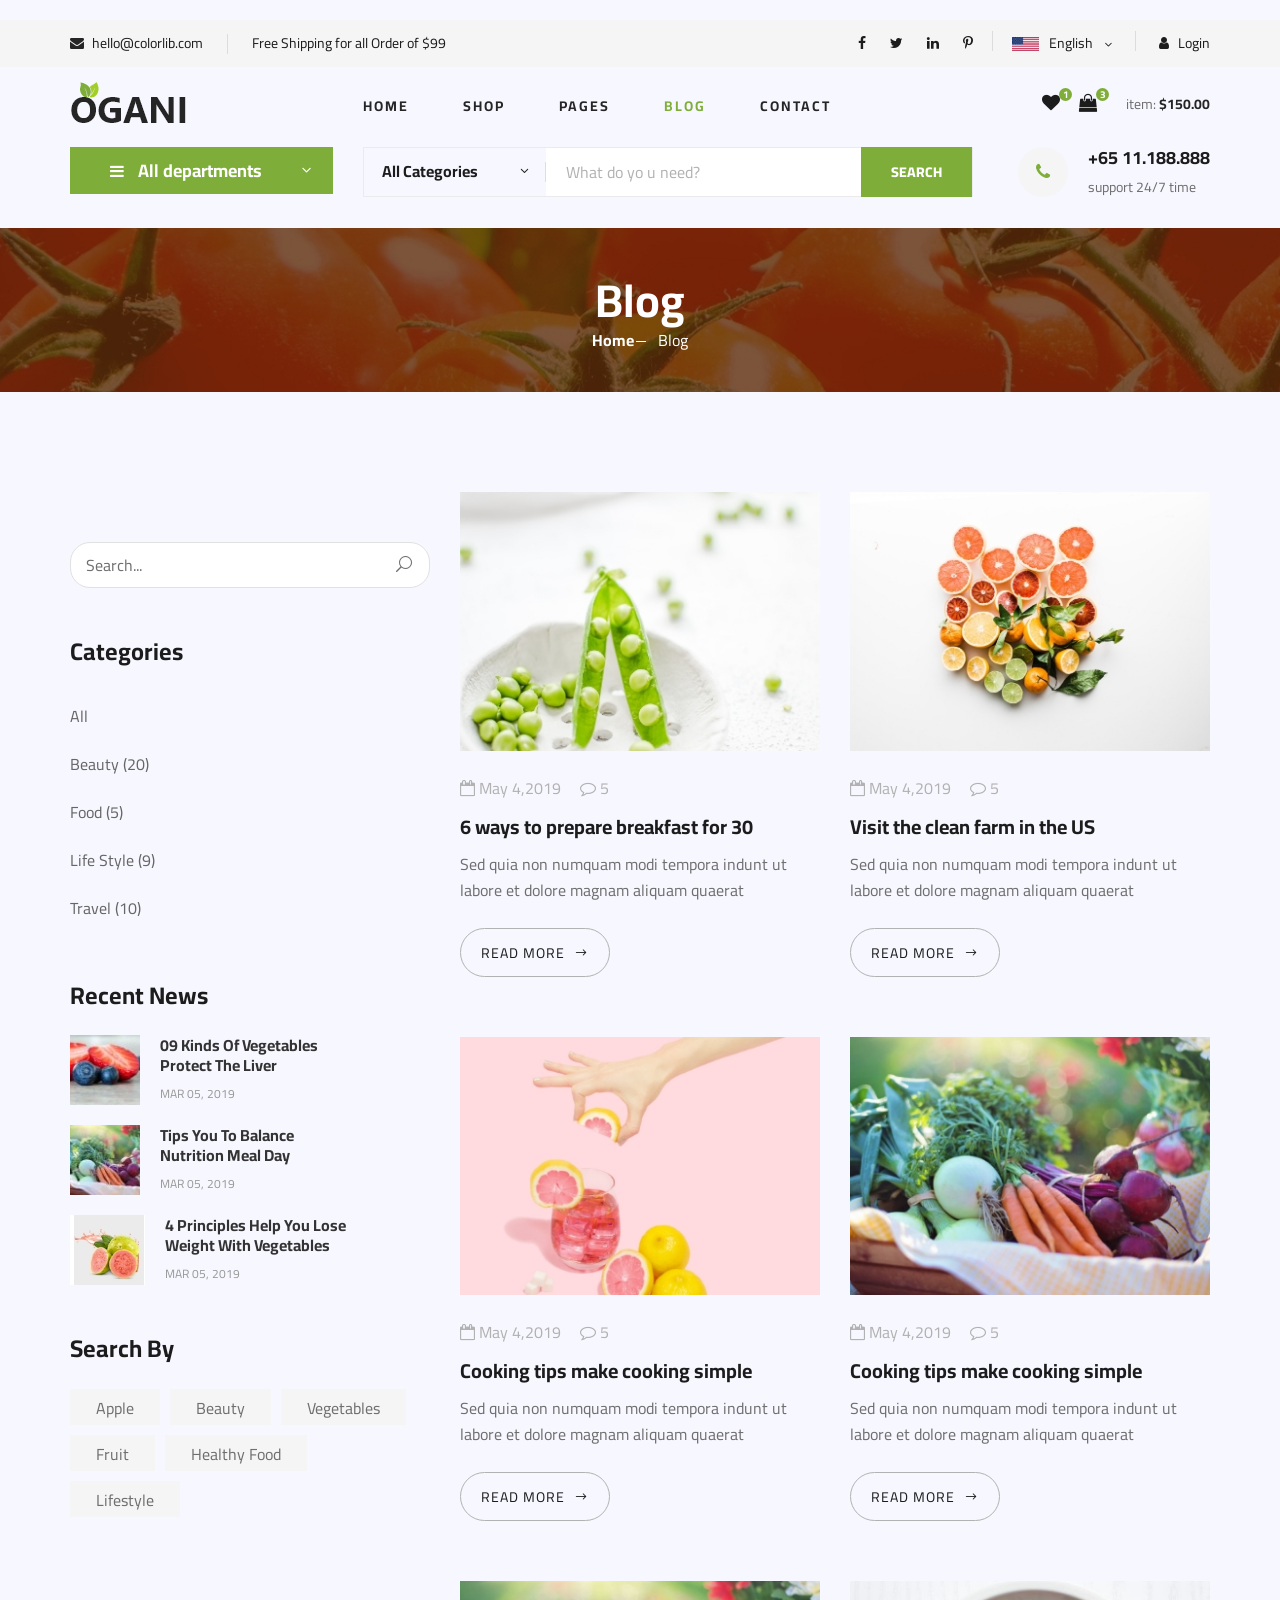
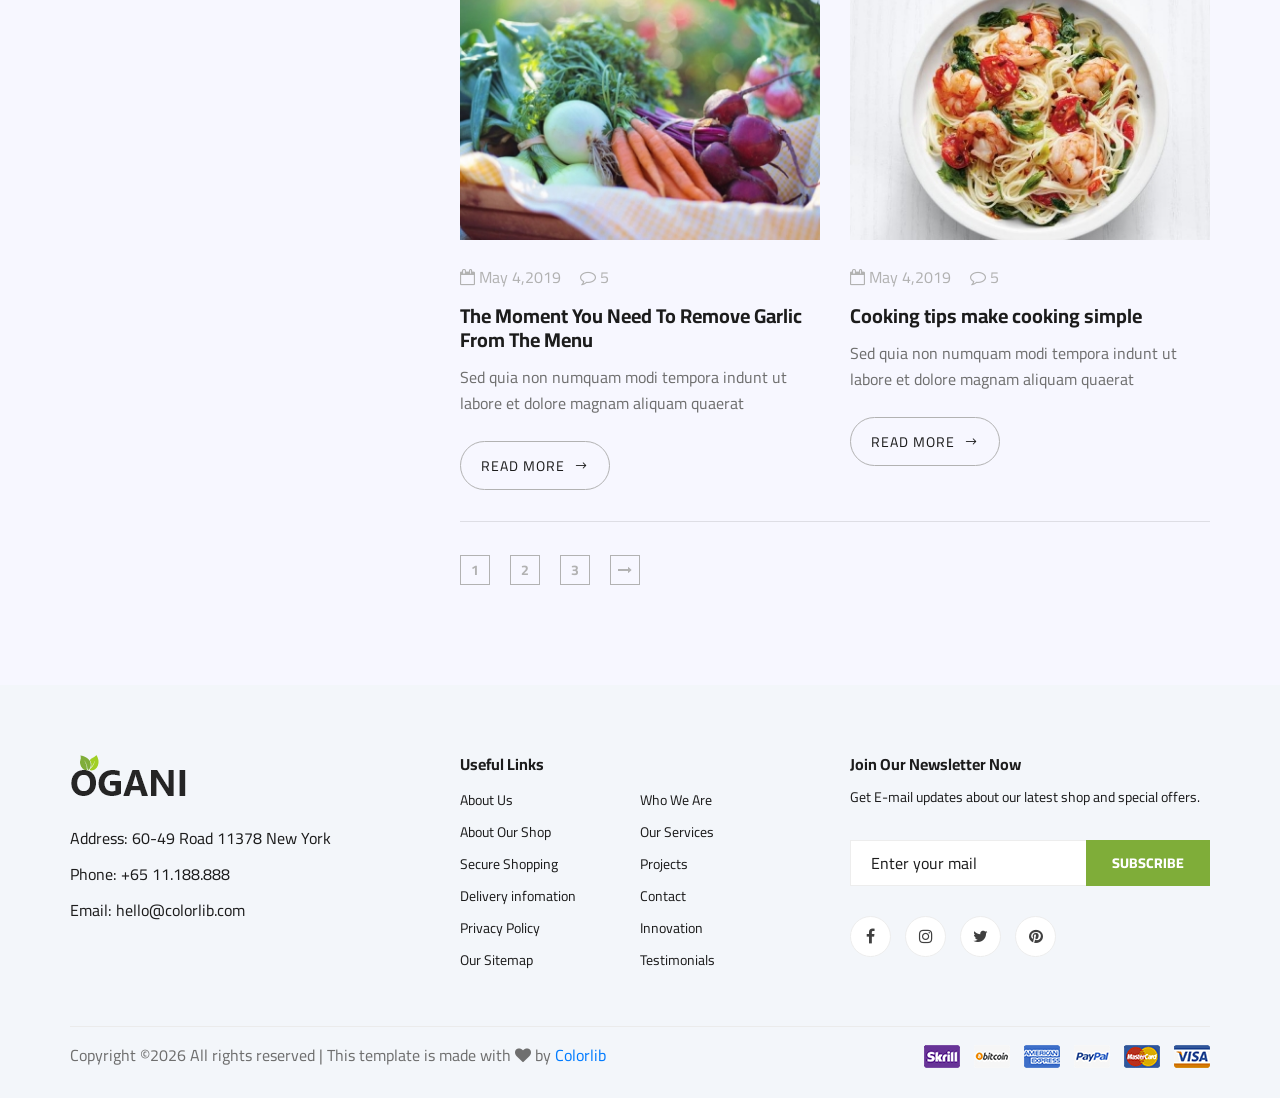
<file: blog.html>
<!DOCTYPE html>
<html lang="zxx">

<head>
    <meta charset="UTF-8">
    <meta name="description" content="Ogani Template">
    <meta name="keywords" content="Ogani, unica, creative, html">
    <meta name="viewport" content="width=device-width, initial-scale=1.0">
    <meta http-equiv="X-UA-Compatible" content="ie=edge">
    <title>Ogani | Template</title>

    <!-- Google Font -->
    <link href="https://fonts.googleapis.com/css2?family=Cairo:wght@200;300;400;600;900&display=swap" rel="stylesheet">

    <!-- Css Styles -->
    <link rel="stylesheet" href="css/bootstrap.min.css" type="text/css">
    <link rel="stylesheet" href="css/font-awesome.min.css" type="text/css">
    <link rel="stylesheet" href="css/elegant-icons.css" type="text/css">
    <link rel="stylesheet" href="css/nice-select.css" type="text/css">
    <link rel="stylesheet" href="css/jquery-ui.min.css" type="text/css">
    <link rel="stylesheet" href="css/owl.carousel.min.css" type="text/css">
    <link rel="stylesheet" href="css/slicknav.min.css" type="text/css">
    <link rel="stylesheet" href="css/style.css" type="text/css">
</head>

<body>
    <!-- Page Preloder -->
    <div id="preloder">
        <div class="loader"></div>
    </div>

    <!-- Humberger Begin -->
    <div class="humberger__menu__overlay"></div>
    <div class="humberger__menu__wrapper">
        <div class="humberger__menu__logo">
            <a href="#"><img src="img/logo.png" alt=""></a>
        </div>
        <div class="humberger__menu__cart">
            <ul>
                <li><a href="#"><i class="fa fa-heart"></i> <span>1</span></a></li>
                <li><a href="#"><i class="fa fa-shopping-bag"></i> <span>3</span></a></li>
            </ul>
            <div class="header__cart__price">item: <span>$150.00</span></div>
        </div>
        <div class="humberger__menu__widget">
            <div class="header__top__right__language">
                <img src="img/language.png" alt="">
                <div>English</div>
                <span class="arrow_carrot-down"></span>
                <ul>
                    <li><a href="#">Spanis</a></li>
                    <li><a href="#">English</a></li>
                </ul>
            </div>
            <div class="header__top__right__auth">
                <a href="#"><i class="fa fa-user"></i> Login</a>
            </div>
        </div>
        <nav class="humberger__menu__nav mobile-menu">
            <ul>
                <li class="active"><a href="./index.html">Home</a></li>
                <li><a href="./shop-grid.html">Shop</a></li>
                <li><a href="#">Pages</a>
                    <ul class="header__menu__dropdown">
                        <li><a href="./shop-details.html">Shop Details</a></li>
                        <li><a href="./shoping-cart.html">Shoping Cart</a></li>
                        <li><a href="./checkout.html">Check Out</a></li>
                        <li><a href="./blog-details.html">Blog Details</a></li>
                    </ul>
                </li>
                <li><a href="./blog.html">Blog</a></li>
                <li><a href="./contact.html">Contact</a></li>
            </ul>
        </nav>
        <div id="mobile-menu-wrap"></div>
        <div class="header__top__right__social">
            <a href="#"><i class="fa fa-facebook"></i></a>
            <a href="#"><i class="fa fa-twitter"></i></a>
            <a href="#"><i class="fa fa-linkedin"></i></a>
            <a href="#"><i class="fa fa-pinterest-p"></i></a>
        </div>
        <div class="humberger__menu__contact">
            <ul>
                <li><i class="fa fa-envelope"></i> hello@colorlib.com</li>
                <li>Free Shipping for all Order of $99</li>
            </ul>
        </div>
    </div>
    <!-- Humberger End -->

    <!-- Header Section Begin -->
    <header class="header">
        <div class="header__top">
            <div class="container">
                <div class="row">
                    <div class="col-lg-6">
                        <div class="header__top__left">
                            <ul>
                                <li><i class="fa fa-envelope"></i> hello@colorlib.com</li>
                                <li>Free Shipping for all Order of $99</li>
                            </ul>
                        </div>
                    </div>
                    <div class="col-lg-6">
                        <div class="header__top__right">
                            <div class="header__top__right__social">
                                <a href="#"><i class="fa fa-facebook"></i></a>
                                <a href="#"><i class="fa fa-twitter"></i></a>
                                <a href="#"><i class="fa fa-linkedin"></i></a>
                                <a href="#"><i class="fa fa-pinterest-p"></i></a>
                            </div>
                            <div class="header__top__right__language">
                                <img src="img/language.png" alt="">
                                <div>English</div>
                                <span class="arrow_carrot-down"></span>
                                <ul>
                                    <li><a href="#">Spanis</a></li>
                                    <li><a href="#">English</a></li>
                                </ul>
                            </div>
                            <div class="header__top__right__auth">
                                <a href="#"><i class="fa fa-user"></i> Login</a>
                            </div>
                        </div>
                    </div>
                </div>
            </div>
        </div>
        <div class="container">
            <div class="row">
                <div class="col-lg-3">
                    <div class="header__logo">
                        <a href="./index.html"><img src="img/logo.png" alt=""></a>
                    </div>
                </div>
                <div class="col-lg-6">
                    <nav class="header__menu">
                        <ul>
                            <li><a href="./index.html">Home</a></li>
                            <li><a href="./shop-grid.html">Shop</a></li>
                            <li><a href="#">Pages</a>
                                <ul class="header__menu__dropdown">
                                    <li><a href="./shop-details.html">Shop Details</a></li>
                                    <li><a href="./shoping-cart.html">Shoping Cart</a></li>
                                    <li><a href="./checkout.html">Check Out</a></li>
                                    <li><a href="./blog-details.html">Blog Details</a></li>
                                </ul>
                            </li>
                            <li class="active"><a href="./blog.html">Blog</a></li>
                            <li><a href="./contact.html">Contact</a></li>
                        </ul>
                    </nav>
                </div>
                <div class="col-lg-3">
                    <div class="header__cart">
                        <ul>
                            <li><a href="#"><i class="fa fa-heart"></i> <span>1</span></a></li>
                            <li><a href="#"><i class="fa fa-shopping-bag"></i> <span>3</span></a></li>
                        </ul>
                        <div class="header__cart__price">item: <span>$150.00</span></div>
                    </div>
                </div>
            </div>
            <div class="humberger__open">
                <i class="fa fa-bars"></i>
            </div>
        </div>
    </header>
    <!-- Header Section End -->

    <!-- Hero Section Begin -->
    <section class="hero hero-normal">
        <div class="container">
            <div class="row">
                <div class="col-lg-3">
                    <div class="hero__categories">
                        <div class="hero__categories__all">
                            <i class="fa fa-bars"></i>
                            <span>All departments</span>
                        </div>
                        <ul>
                            <li><a href="#">Fresh Meat</a></li>
                            <li><a href="#">Vegetables</a></li>
                            <li><a href="#">Fruit & Nut Gifts</a></li>
                            <li><a href="#">Fresh Berries</a></li>
                            <li><a href="#">Ocean Foods</a></li>
                            <li><a href="#">Butter & Eggs</a></li>
                            <li><a href="#">Fastfood</a></li>
                            <li><a href="#">Fresh Onion</a></li>
                            <li><a href="#">Papayaya & Crisps</a></li>
                            <li><a href="#">Oatmeal</a></li>
                            <li><a href="#">Fresh Bananas</a></li>
                        </ul>
                    </div>
                </div>
                <div class="col-lg-9">
                    <div class="hero__search">
                        <div class="hero__search__form">
                            <form action="#">
                                <div class="hero__search__categories">
                                    All Categories
                                    <span class="arrow_carrot-down"></span>
                                </div>
                                <input type="text" placeholder="What do yo u need?">
                                <button type="submit" class="site-btn">SEARCH</button>
                            </form>
                        </div>
                        <div class="hero__search__phone">
                            <div class="hero__search__phone__icon">
                                <i class="fa fa-phone"></i>
                            </div>
                            <div class="hero__search__phone__text">
                                <h5>+65 11.188.888</h5>
                                <span>support 24/7 time</span>
                            </div>
                        </div>
                    </div>
                </div>
            </div>
        </div>
    </section>
    <!-- Hero Section End -->

    <!-- Breadcrumb Section Begin -->
    <section class="breadcrumb-section set-bg" data-setbg="img/breadcrumb.jpg">
        <div class="container">
            <div class="row">
                <div class="col-lg-12 text-center">
                    <div class="breadcrumb__text">
                        <h2>Blog</h2>
                        <div class="breadcrumb__option">
                            <a href="./index.html">Home</a>
                            <span>Blog</span>
                        </div>
                    </div>
                </div>
            </div>
        </div>
    </section>
    <!-- Breadcrumb Section End -->

    <!-- Blog Section Begin -->
    <section class="blog spad">
        <div class="container">
            <div class="row">
                <div class="col-lg-4 col-md-5">
                    <div class="blog__sidebar">
                        <div class="blog__sidebar__search">
                            <form action="#">
                                <input type="text" placeholder="Search...">
                                <button type="submit"><span class="icon_search"></span></button>
                            </form>
                        </div>
                        <div class="blog__sidebar__item">
                            <h4>Categories</h4>
                            <ul>
                                <li><a href="#">All</a></li>
                                <li><a href="#">Beauty (20)</a></li>
                                <li><a href="#">Food (5)</a></li>
                                <li><a href="#">Life Style (9)</a></li>
                                <li><a href="#">Travel (10)</a></li>
                            </ul>
                        </div>
                        <div class="blog__sidebar__item">
                            <h4>Recent News</h4>
                            <div class="blog__sidebar__recent">
                                <a href="#" class="blog__sidebar__recent__item">
                                    <div class="blog__sidebar__recent__item__pic">
                                        <img src="img/blog/sidebar/sr-1.jpg" alt="">
                                    </div>
                                    <div class="blog__sidebar__recent__item__text">
                                        <h6>09 Kinds Of Vegetables<br /> Protect The Liver</h6>
                                        <span>MAR 05, 2019</span>
                                    </div>
                                </a>
                                <a href="#" class="blog__sidebar__recent__item">
                                    <div class="blog__sidebar__recent__item__pic">
                                        <img src="img/blog/sidebar/sr-2.jpg" alt="">
                                    </div>
                                    <div class="blog__sidebar__recent__item__text">
                                        <h6>Tips You To Balance<br /> Nutrition Meal Day</h6>
                                        <span>MAR 05, 2019</span>
                                    </div>
                                </a>
                                <a href="#" class="blog__sidebar__recent__item">
                                    <div class="blog__sidebar__recent__item__pic">
                                        <img src="img/blog/sidebar/sr-3.jpg" alt="">
                                    </div>
                                    <div class="blog__sidebar__recent__item__text">
                                        <h6>4 Principles Help You Lose <br />Weight With Vegetables</h6>
                                        <span>MAR 05, 2019</span>
                                    </div>
                                </a>
                            </div>
                        </div>
                        <div class="blog__sidebar__item">
                            <h4>Search By</h4>
                            <div class="blog__sidebar__item__tags">
                                <a href="#">Apple</a>
                                <a href="#">Beauty</a>
                                <a href="#">Vegetables</a>
                                <a href="#">Fruit</a>
                                <a href="#">Healthy Food</a>
                                <a href="#">Lifestyle</a>
                            </div>
                        </div>
                    </div>
                </div>
                <div class="col-lg-8 col-md-7">
                    <div class="row">
                        <div class="col-lg-6 col-md-6 col-sm-6">
                            <div class="blog__item">
                                <div class="blog__item__pic">
                                    <img src="img/blog/blog-2.jpg" alt="">
                                </div>
                                <div class="blog__item__text">
                                    <ul>
                                        <li><i class="fa fa-calendar-o"></i> May 4,2019</li>
                                        <li><i class="fa fa-comment-o"></i> 5</li>
                                    </ul>
                                    <h5><a href="#">6 ways to prepare breakfast for 30</a></h5>
                                    <p>Sed quia non numquam modi tempora indunt ut labore et dolore magnam aliquam
                                        quaerat </p>
                                    <a href="#" class="blog__btn">READ MORE <span class="arrow_right"></span></a>
                                </div>
                            </div>
                        </div>
                        <div class="col-lg-6 col-md-6 col-sm-6">
                            <div class="blog__item">
                                <div class="blog__item__pic">
                                    <img src="img/blog/blog-3.jpg" alt="">
                                </div>
                                <div class="blog__item__text">
                                    <ul>
                                        <li><i class="fa fa-calendar-o"></i> May 4,2019</li>
                                        <li><i class="fa fa-comment-o"></i> 5</li>
                                    </ul>
                                    <h5><a href="#">Visit the clean farm in the US</a></h5>
                                    <p>Sed quia non numquam modi tempora indunt ut labore et dolore magnam aliquam
                                        quaerat </p>
                                    <a href="#" class="blog__btn">READ MORE <span class="arrow_right"></span></a>
                                </div>
                            </div>
                        </div>
                        <div class="col-lg-6 col-md-6 col-sm-6">
                            <div class="blog__item">
                                <div class="blog__item__pic">
                                    <img src="img/blog/blog-1.jpg" alt="">
                                </div>
                                <div class="blog__item__text">
                                    <ul>
                                        <li><i class="fa fa-calendar-o"></i> May 4,2019</li>
                                        <li><i class="fa fa-comment-o"></i> 5</li>
                                    </ul>
                                    <h5><a href="#">Cooking tips make cooking simple</a></h5>
                                    <p>Sed quia non numquam modi tempora indunt ut labore et dolore magnam aliquam
                                        quaerat </p>
                                    <a href="#" class="blog__btn">READ MORE <span class="arrow_right"></span></a>
                                </div>
                            </div>
                        </div>
                        <div class="col-lg-6 col-md-6 col-sm-6">
                            <div class="blog__item">
                                <div class="blog__item__pic">
                                    <img src="img/blog/blog-4.jpg" alt="">
                                </div>
                                <div class="blog__item__text">
                                    <ul>
                                        <li><i class="fa fa-calendar-o"></i> May 4,2019</li>
                                        <li><i class="fa fa-comment-o"></i> 5</li>
                                    </ul>
                                    <h5><a href="#">Cooking tips make cooking simple</a></h5>
                                    <p>Sed quia non numquam modi tempora indunt ut labore et dolore magnam aliquam
                                        quaerat </p>
                                    <a href="#" class="blog__btn">READ MORE <span class="arrow_right"></span></a>
                                </div>
                            </div>
                        </div>
                        <div class="col-lg-6 col-md-6 col-sm-6">
                            <div class="blog__item">
                                <div class="blog__item__pic">
                                    <img src="img/blog/blog-4.jpg" alt="">
                                </div>
                                <div class="blog__item__text">
                                    <ul>
                                        <li><i class="fa fa-calendar-o"></i> May 4,2019</li>
                                        <li><i class="fa fa-comment-o"></i> 5</li>
                                    </ul>
                                    <h5><a href="#">The Moment You Need To Remove Garlic From The Menu</a></h5>
                                    <p>Sed quia non numquam modi tempora indunt ut labore et dolore magnam aliquam
                                        quaerat </p>
                                    <a href="#" class="blog__btn">READ MORE <span class="arrow_right"></span></a>
                                </div>
                            </div>
                        </div>
                        <div class="col-lg-6 col-md-6 col-sm-6">
                            <div class="blog__item">
                                <div class="blog__item__pic">
                                    <img src="img/blog/blog-6.jpg" alt="">
                                </div>
                                <div class="blog__item__text">
                                    <ul>
                                        <li><i class="fa fa-calendar-o"></i> May 4,2019</li>
                                        <li><i class="fa fa-comment-o"></i> 5</li>
                                    </ul>
                                    <h5><a href="#">Cooking tips make cooking simple</a></h5>
                                    <p>Sed quia non numquam modi tempora indunt ut labore et dolore magnam aliquam
                                        quaerat </p>
                                    <a href="#" class="blog__btn">READ MORE <span class="arrow_right"></span></a>
                                </div>
                            </div>
                        </div>
                        <div class="col-lg-12">
                            <div class="product__pagination blog__pagination">
                                <a href="#">1</a>
                                <a href="#">2</a>
                                <a href="#">3</a>
                                <a href="#"><i class="fa fa-long-arrow-right"></i></a>
                            </div>
                        </div>
                    </div>
                </div>
            </div>
        </div>
    </section>
    <!-- Blog Section End -->

    <!-- Footer Section Begin -->
    <footer class="footer spad">
        <div class="container">
            <div class="row">
                <div class="col-lg-3 col-md-6 col-sm-6">
                    <div class="footer__about">
                        <div class="footer__about__logo">
                            <a href="./index.html"><img src="img/logo.png" alt=""></a>
                        </div>
                        <ul>
                            <li>Address: 60-49 Road 11378 New York</li>
                            <li>Phone: +65 11.188.888</li>
                            <li>Email: hello@colorlib.com</li>
                        </ul>
                    </div>
                </div>
                <div class="col-lg-4 col-md-6 col-sm-6 offset-lg-1">
                    <div class="footer__widget">
                        <h6>Useful Links</h6>
                        <ul>
                            <li><a href="#">About Us</a></li>
                            <li><a href="#">About Our Shop</a></li>
                            <li><a href="#">Secure Shopping</a></li>
                            <li><a href="#">Delivery infomation</a></li>
                            <li><a href="#">Privacy Policy</a></li>
                            <li><a href="#">Our Sitemap</a></li>
                        </ul>
                        <ul>
                            <li><a href="#">Who We Are</a></li>
                            <li><a href="#">Our Services</a></li>
                            <li><a href="#">Projects</a></li>
                            <li><a href="#">Contact</a></li>
                            <li><a href="#">Innovation</a></li>
                            <li><a href="#">Testimonials</a></li>
                        </ul>
                    </div>
                </div>
                <div class="col-lg-4 col-md-12">
                    <div class="footer__widget">
                        <h6>Join Our Newsletter Now</h6>
                        <p>Get E-mail updates about our latest shop and special offers.</p>
                        <form action="#">
                            <input type="text" placeholder="Enter your mail">
                            <button type="submit" class="site-btn">Subscribe</button>
                        </form>
                        <div class="footer__widget__social">
                            <a href="#"><i class="fa fa-facebook"></i></a>
                            <a href="#"><i class="fa fa-instagram"></i></a>
                            <a href="#"><i class="fa fa-twitter"></i></a>
                            <a href="#"><i class="fa fa-pinterest"></i></a>
                        </div>
                    </div>
                </div>
            </div>
            <div class="row">
                <div class="col-lg-12">
                    <div class="footer__copyright">
                        <div class="footer__copyright__text"><p><!-- Link back to Colorlib can't be removed. Template is licensed under CC BY 3.0. -->
  Copyright &copy;<script>document.write(new Date().getFullYear());</script> All rights reserved | This template is made with <i class="fa fa-heart" aria-hidden="true"></i> by <a href="https://colorlib.com" target="_blank">Colorlib</a>
  <!-- Link back to Colorlib can't be removed. Template is licensed under CC BY 3.0. --></p></div>
                        <div class="footer__copyright__payment"><img src="img/payment-item.png" alt=""></div>
                    </div>
                </div>
            </div>
        </div>
    </footer>
    <!-- Footer Section End -->

    <!-- Js Plugins -->
    <script src="js/jquery-3.3.1.min.js"></script>
    <script src="js/bootstrap.min.js"></script>
    <script src="js/jquery.nice-select.min.js"></script>
    <script src="js/jquery-ui.min.js"></script>
    <script src="js/jquery.slicknav.js"></script>
    <script src="js/mixitup.min.js"></script>
    <script src="js/owl.carousel.min.js"></script>
    <script src="js/main.js"></script>



</body>

</html>
</file>
<file: css/elegant-icons.css>
@font-face {
	font-family: 'ElegantIcons';
	src:url('../fonts/ElegantIcons.eot');
	src:url('../fonts/ElegantIcons.eot?#iefix') format('embedded-opentype'),
		url('../fonts/ElegantIcons.woff') format('woff'),
		url('../fonts/ElegantIcons.ttf') format('truetype'),
		url('../fonts/ElegantIcons.svg#ElegantIcons') format('svg');
	font-weight: normal;
	font-style: normal;
}

/* Use the following CSS code if you want to use data attributes for inserting your icons */
[data-icon]:before {
	font-family: 'ElegantIcons';
	content: attr(data-icon);
	speak: none;
	font-weight: normal;
	font-variant: normal;
	text-transform: none;
	line-height: 1;
	-webkit-font-smoothing: antialiased;
	-moz-osx-font-smoothing: grayscale;
}

/* Use the following CSS code if you want to have a class per icon */
/*
Instead of a list of all class selectors,
you can use the generic selector below, but it's slower:
[class*="your-class-prefix"] {
*/
.arrow_up, .arrow_down, .arrow_left, .arrow_right, .arrow_left-up, .arrow_right-up, .arrow_right-down, .arrow_left-down, .arrow-up-down, .arrow_up-down_alt, .arrow_left-right_alt, .arrow_left-right, .arrow_expand_alt2, .arrow_expand_alt, .arrow_condense, .arrow_expand, .arrow_move, .arrow_carrot-up, .arrow_carrot-down, .arrow_carrot-left, .arrow_carrot-right, .arrow_carrot-2up, .arrow_carrot-2down, .arrow_carrot-2left, .arrow_carrot-2right, .arrow_carrot-up_alt2, .arrow_carrot-down_alt2, .arrow_carrot-left_alt2, .arrow_carrot-right_alt2, .arrow_carrot-2up_alt2, .arrow_carrot-2down_alt2, .arrow_carrot-2left_alt2, .arrow_carrot-2right_alt2, .arrow_triangle-up, .arrow_triangle-down, .arrow_triangle-left, .arrow_triangle-right, .arrow_triangle-up_alt2, .arrow_triangle-down_alt2, .arrow_triangle-left_alt2, .arrow_triangle-right_alt2, .arrow_back, .icon_minus-06, .icon_plus, .icon_close, .icon_check, .icon_minus_alt2, .icon_plus_alt2, .icon_close_alt2, .icon_check_alt2, .icon_zoom-out_alt, .icon_zoom-in_alt, .icon_search, .icon_box-empty, .icon_box-selected, .icon_minus-box, .icon_plus-box, .icon_box-checked, .icon_circle-empty, .icon_circle-slelected, .icon_stop_alt2, .icon_stop, .icon_pause_alt2, .icon_pause, .icon_menu, .icon_menu-square_alt2, .icon_menu-circle_alt2, .icon_ul, .icon_ol, .icon_adjust-horiz, .icon_adjust-vert, .icon_document_alt, .icon_documents_alt, .icon_pencil, .icon_pencil-edit_alt, .icon_pencil-edit, .icon_folder-alt, .icon_folder-open_alt, .icon_folder-add_alt, .icon_info_alt, .icon_error-oct_alt, .icon_error-circle_alt, .icon_error-triangle_alt, .icon_question_alt2, .icon_question, .icon_comment_alt, .icon_chat_alt, .icon_vol-mute_alt, .icon_volume-low_alt, .icon_volume-high_alt, .icon_quotations, .icon_quotations_alt2, .icon_clock_alt, .icon_lock_alt, .icon_lock-open_alt, .icon_key_alt, .icon_cloud_alt, .icon_cloud-upload_alt, .icon_cloud-download_alt, .icon_image, .icon_images, .icon_lightbulb_alt, .icon_gift_alt, .icon_house_alt, .icon_genius, .icon_mobile, .icon_tablet, .icon_laptop, .icon_desktop, .icon_camera_alt, .icon_mail_alt, .icon_cone_alt, .icon_ribbon_alt, .icon_bag_alt, .icon_creditcard, .icon_cart_alt, .icon_paperclip, .icon_tag_alt, .icon_tags_alt, .icon_trash_alt, .icon_cursor_alt, .icon_mic_alt, .icon_compass_alt, .icon_pin_alt, .icon_pushpin_alt, .icon_map_alt, .icon_drawer_alt, .icon_toolbox_alt, .icon_book_alt, .icon_calendar, .icon_film, .icon_table, .icon_contacts_alt, .icon_headphones, .icon_lifesaver, .icon_piechart, .icon_refresh, .icon_link_alt, .icon_link, .icon_loading, .icon_blocked, .icon_archive_alt, .icon_heart_alt, .icon_star_alt, .icon_star-half_alt, .icon_star, .icon_star-half, .icon_tools, .icon_tool, .icon_cog, .icon_cogs, .arrow_up_alt, .arrow_down_alt, .arrow_left_alt, .arrow_right_alt, .arrow_left-up_alt, .arrow_right-up_alt, .arrow_right-down_alt, .arrow_left-down_alt, .arrow_condense_alt, .arrow_expand_alt3, .arrow_carrot_up_alt, .arrow_carrot-down_alt, .arrow_carrot-left_alt, .arrow_carrot-right_alt, .arrow_carrot-2up_alt, .arrow_carrot-2dwnn_alt, .arrow_carrot-2left_alt, .arrow_carrot-2right_alt, .arrow_triangle-up_alt, .arrow_triangle-down_alt, .arrow_triangle-left_alt, .arrow_triangle-right_alt, .icon_minus_alt, .icon_plus_alt, .icon_close_alt, .icon_check_alt, .icon_zoom-out, .icon_zoom-in, .icon_stop_alt, .icon_menu-square_alt, .icon_menu-circle_alt, .icon_document, .icon_documents, .icon_pencil_alt, .icon_folder, .icon_folder-open, .icon_folder-add, .icon_folder_upload, .icon_folder_download, .icon_info, .icon_error-circle, .icon_error-oct, .icon_error-triangle, .icon_question_alt, .icon_comment, .icon_chat, .icon_vol-mute, .icon_volume-low, .icon_volume-high, .icon_quotations_alt, .icon_clock, .icon_lock, .icon_lock-open, .icon_key, .icon_cloud, .icon_cloud-upload, .icon_cloud-download, .icon_lightbulb, .icon_gift, .icon_house, .icon_camera, .icon_mail, .icon_cone, .icon_ribbon, .icon_bag, .icon_cart, .icon_tag, .icon_tags, .icon_trash, .icon_cursor, .icon_mic, .icon_compass, .icon_pin, .icon_pushpin, .icon_map, .icon_drawer, .icon_toolbox, .icon_book, .icon_contacts, .icon_archive, .icon_heart, .icon_profile, .icon_group, .icon_grid-2x2, .icon_grid-3x3, .icon_music, .icon_pause_alt, .icon_phone, .icon_upload, .icon_download, .social_facebook, .social_twitter, .social_pinterest, .social_googleplus, .social_tumblr, .social_tumbleupon, .social_wordpress, .social_instagram, .social_dribbble, .social_vimeo, .social_linkedin, .social_rss, .social_deviantart, .social_share, .social_myspace, .social_skype, .social_youtube, .social_picassa, .social_googledrive, .social_flickr, .social_blogger, .social_spotify, .social_delicious, .social_facebook_circle, .social_twitter_circle, .social_pinterest_circle, .social_googleplus_circle, .social_tumblr_circle, .social_stumbleupon_circle, .social_wordpress_circle, .social_instagram_circle, .social_dribbble_circle, .social_vimeo_circle, .social_linkedin_circle, .social_rss_circle, .social_deviantart_circle, .social_share_circle, .social_myspace_circle, .social_skype_circle, .social_youtube_circle, .social_picassa_circle, .social_googledrive_alt2, .social_flickr_circle, .social_blogger_circle, .social_spotify_circle, .social_delicious_circle, .social_facebook_square, .social_twitter_square, .social_pinterest_square, .social_googleplus_square, .social_tumblr_square, .social_stumbleupon_square, .social_wordpress_square, .social_instagram_square, .social_dribbble_square, .social_vimeo_square, .social_linkedin_square, .social_rss_square, .social_deviantart_square, .social_share_square, .social_myspace_square, .social_skype_square, .social_youtube_square, .social_picassa_square, .social_googledrive_square, .social_flickr_square, .social_blogger_square, .social_spotify_square, .social_delicious_square, .icon_printer, .icon_calulator, .icon_building, .icon_floppy, .icon_drive, .icon_search-2, .icon_id, .icon_id-2, .icon_puzzle, .icon_like, .icon_dislike, .icon_mug, .icon_currency, .icon_wallet, .icon_pens, .icon_easel, .icon_flowchart, .icon_datareport, .icon_briefcase, .icon_shield, .icon_percent, .icon_globe, .icon_globe-2, .icon_target, .icon_hourglass, .icon_balance, .icon_rook, .icon_printer-alt, .icon_calculator_alt, .icon_building_alt, .icon_floppy_alt, .icon_drive_alt, .icon_search_alt, .icon_id_alt, .icon_id-2_alt, .icon_puzzle_alt, .icon_like_alt, .icon_dislike_alt, .icon_mug_alt, .icon_currency_alt, .icon_wallet_alt, .icon_pens_alt, .icon_easel_alt, .icon_flowchart_alt, .icon_datareport_alt, .icon_briefcase_alt, .icon_shield_alt, .icon_percent_alt, .icon_globe_alt, .icon_clipboard {
	font-family: 'ElegantIcons';
	speak: none;
	font-style: normal;
	font-weight: normal;
	font-variant: normal;
	text-transform: none;
	line-height: 1;
	-webkit-font-smoothing: antialiased;
}
.arrow_up:before {
	content: "\21";
}
.arrow_down:before {
	content: "\22";
}
.arrow_left:before {
	content: "\23";
}
.arrow_right:before {
	content: "\24";
}
.arrow_left-up:before {
	content: "\25";
}
.arrow_right-up:before {
	content: "\26";
}
.arrow_right-down:before {
	content: "\27";
}
.arrow_left-down:before {
	content: "\28";
}
.arrow-up-down:before {
	content: "\29";
}
.arrow_up-down_alt:before {
	content: "\2a";
}
.arrow_left-right_alt:before {
	content: "\2b";
}
.arrow_left-right:before {
	content: "\2c";
}
.arrow_expand_alt2:before {
	content: "\2d";
}
.arrow_expand_alt:before {
	content: "\2e";
}
.arrow_condense:before {
	content: "\2f";
}
.arrow_expand:before {
	content: "\30";
}
.arrow_move:before {
	content: "\31";
}
.arrow_carrot-up:before {
	content: "\32";
}
.arrow_carrot-down:before {
	content: "\33";
}
.arrow_carrot-left:before {
	content: "\34";
}
.arrow_carrot-right:before {
	content: "\35";
}
.arrow_carrot-2up:before {
	content: "\36";
}
.arrow_carrot-2down:before {
	content: "\37";
}
.arrow_carrot-2left:before {
	content: "\38";
}
.arrow_carrot-2right:before {
	content: "\39";
}
.arrow_carrot-up_alt2:before {
	content: "\3a";
}
.arrow_carrot-down_alt2:before {
	content: "\3b";
}
.arrow_carrot-left_alt2:before {
	content: "\3c";
}
.arrow_carrot-right_alt2:before {
	content: "\3d";
}
.arrow_carrot-2up_alt2:before {
	content: "\3e";
}
.arrow_carrot-2down_alt2:before {
	content: "\3f";
}
.arrow_carrot-2left_alt2:before {
	content: "\40";
}
.arrow_carrot-2right_alt2:before {
	content: "\41";
}
.arrow_triangle-up:before {
	content: "\42";
}
.arrow_triangle-down:before {
	content: "\43";
}
.arrow_triangle-left:before {
	content: "\44";
}
.arrow_triangle-right:before {
	content: "\45";
}
.arrow_triangle-up_alt2:before {
	content: "\46";
}
.arrow_triangle-down_alt2:before {
	content: "\47";
}
.arrow_triangle-left_alt2:before {
	content: "\48";
}
.arrow_triangle-right_alt2:before {
	content: "\49";
}
.arrow_back:before {
	content: "\4a";
}
.icon_minus-06:before {
	content: "\4b";
}
.icon_plus:before {
	content: "\4c";
}
.icon_close:before {
	content: "\4d";
}
.icon_check:before {
	content: "\4e";
}
.icon_minus_alt2:before {
	content: "\4f";
}
.icon_plus_alt2:before {
	content: "\50";
}
.icon_close_alt2:before {
	content: "\51";
}
.icon_check_alt2:before {
	content: "\52";
}
.icon_zoom-out_alt:before {
	content: "\53";
}
.icon_zoom-in_alt:before {
	content: "\54";
}
.icon_search:before {
	content: "\55";
}
.icon_box-empty:before {
	content: "\56";
}
.icon_box-selected:before {
	content: "\57";
}
.icon_minus-box:before {
	content: "\58";
}
.icon_plus-box:before {
	content: "\59";
}
.icon_box-checked:before {
	content: "\5a";
}
.icon_circle-empty:before {
	content: "\5b";
}
.icon_circle-slelected:before {
	content: "\5c";
}
.icon_stop_alt2:before {
	content: "\5d";
}
.icon_stop:before {
	content: "\5e";
}
.icon_pause_alt2:before {
	content: "\5f";
}
.icon_pause:before {
	content: "\60";
}
.icon_menu:before {
	content: "\61";
}
.icon_menu-square_alt2:before {
	content: "\62";
}
.icon_menu-circle_alt2:before {
	content: "\63";
}
.icon_ul:before {
	content: "\64";
}
.icon_ol:before {
	content: "\65";
}
.icon_adjust-horiz:before {
	content: "\66";
}
.icon_adjust-vert:before {
	content: "\67";
}
.icon_document_alt:before {
	content: "\68";
}
.icon_documents_alt:before {
	content: "\69";
}
.icon_pencil:before {
	content: "\6a";
}
.icon_pencil-edit_alt:before {
	content: "\6b";
}
.icon_pencil-edit:before {
	content: "\6c";
}
.icon_folder-alt:before {
	content: "\6d";
}
.icon_folder-open_alt:before {
	content: "\6e";
}
.icon_folder-add_alt:before {
	content: "\6f";
}
.icon_info_alt:before {
	content: "\70";
}
.icon_error-oct_alt:before {
	content: "\71";
}
.icon_error-circle_alt:before {
	content: "\72";
}
.icon_error-triangle_alt:before {
	content: "\73";
}
.icon_question_alt2:before {
	content: "\74";
}
.icon_question:before {
	content: "\75";
}
.icon_comment_alt:before {
	content: "\76";
}
.icon_chat_alt:before {
	content: "\77";
}
.icon_vol-mute_alt:before {
	content: "\78";
}
.icon_volume-low_alt:before {
	content: "\79";
}
.icon_volume-high_alt:before {
	content: "\7a";
}
.icon_quotations:before {
	content: "\7b";
}
.icon_quotations_alt2:before {
	content: "\7c";
}
.icon_clock_alt:before {
	content: "\7d";
}
.icon_lock_alt:before {
	content: "\7e";
}
.icon_lock-open_alt:before {
	content: "\e000";
}
.icon_key_alt:before {
	content: "\e001";
}
.icon_cloud_alt:before {
	content: "\e002";
}
.icon_cloud-upload_alt:before {
	content: "\e003";
}
.icon_cloud-download_alt:before {
	content: "\e004";
}
.icon_image:before {
	content: "\e005";
}
.icon_images:before {
	content: "\e006";
}
.icon_lightbulb_alt:before {
	content: "\e007";
}
.icon_gift_alt:before {
	content: "\e008";
}
.icon_house_alt:before {
	content: "\e009";
}
.icon_genius:before {
	content: "\e00a";
}
.icon_mobile:before {
	content: "\e00b";
}
.icon_tablet:before {
	content: "\e00c";
}
.icon_laptop:before {
	content: "\e00d";
}
.icon_desktop:before {
	content: "\e00e";
}
.icon_camera_alt:before {
	content: "\e00f";
}
.icon_mail_alt:before {
	content: "\e010";
}
.icon_cone_alt:before {
	content: "\e011";
}
.icon_ribbon_alt:before {
	content: "\e012";
}
.icon_bag_alt:before {
	content: "\e013";
}
.icon_creditcard:before {
	content: "\e014";
}
.icon_cart_alt:before {
	content: "\e015";
}
.icon_paperclip:before {
	content: "\e016";
}
.icon_tag_alt:before {
	content: "\e017";
}
.icon_tags_alt:before {
	content: "\e018";
}
.icon_trash_alt:before {
	content: "\e019";
}
.icon_cursor_alt:before {
	content: "\e01a";
}
.icon_mic_alt:before {
	content: "\e01b";
}
.icon_compass_alt:before {
	content: "\e01c";
}
.icon_pin_alt:before {
	content: "\e01d";
}
.icon_pushpin_alt:before {
	content: "\e01e";
}
.icon_map_alt:before {
	content: "\e01f";
}
.icon_drawer_alt:before {
	content: "\e020";
}
.icon_toolbox_alt:before {
	content: "\e021";
}
.icon_book_alt:before {
	content: "\e022";
}
.icon_calendar:before {
	content: "\e023";
}
.icon_film:before {
	content: "\e024";
}
.icon_table:before {
	content: "\e025";
}
.icon_contacts_alt:before {
	content: "\e026";
}
.icon_headphones:before {
	content: "\e027";
}
.icon_lifesaver:before {
	content: "\e028";
}
.icon_piechart:before {
	content: "\e029";
}
.icon_refresh:before {
	content: "\e02a";
}
.icon_link_alt:before {
	content: "\e02b";
}
.icon_link:before {
	content: "\e02c";
}
.icon_loading:before {
	content: "\e02d";
}
.icon_blocked:before {
	content: "\e02e";
}
.icon_archive_alt:before {
	content: "\e02f";
}
.icon_heart_alt:before {
	content: "\e030";
}
.icon_star_alt:before {
	content: "\e031";
}
.icon_star-half_alt:before {
	content: "\e032";
}
.icon_star:before {
	content: "\e033";
}
.icon_star-half:before {
	content: "\e034";
}
.icon_tools:before {
	content: "\e035";
}
.icon_tool:before {
	content: "\e036";
}
.icon_cog:before {
	content: "\e037";
}
.icon_cogs:before {
	content: "\e038";
}
.arrow_up_alt:before {
	content: "\e039";
}
.arrow_down_alt:before {
	content: "\e03a";
}
.arrow_left_alt:before {
	content: "\e03b";
}
.arrow_right_alt:before {
	content: "\e03c";
}
.arrow_left-up_alt:before {
	content: "\e03d";
}
.arrow_right-up_alt:before {
	content: "\e03e";
}
.arrow_right-down_alt:before {
	content: "\e03f";
}
.arrow_left-down_alt:before {
	content: "\e040";
}
.arrow_condense_alt:before {
	content: "\e041";
}
.arrow_expand_alt3:before {
	content: "\e042";
}
.arrow_carrot_up_alt:before {
	content: "\e043";
}
.arrow_carrot-down_alt:before {
	content: "\e044";
}
.arrow_carrot-left_alt:before {
	content: "\e045";
}
.arrow_carrot-right_alt:before {
	content: "\e046";
}
.arrow_carrot-2up_alt:before {
	content: "\e047";
}
.arrow_carrot-2dwnn_alt:before {
	content: "\e048";
}
.arrow_carrot-2left_alt:before {
	content: "\e049";
}
.arrow_carrot-2right_alt:before {
	content: "\e04a";
}
.arrow_triangle-up_alt:before {
	content: "\e04b";
}
.arrow_triangle-down_alt:before {
	content: "\e04c";
}
.arrow_triangle-left_alt:before {
	content: "\e04d";
}
.arrow_triangle-right_alt:before {
	content: "\e04e";
}
.icon_minus_alt:before {
	content: "\e04f";
}
.icon_plus_alt:before {
	content: "\e050";
}
.icon_close_alt:before {
	content: "\e051";
}
.icon_check_alt:before {
	content: "\e052";
}
.icon_zoom-out:before {
	content: "\e053";
}
.icon_zoom-in:before {
	content: "\e054";
}
.icon_stop_alt:before {
	content: "\e055";
}
.icon_menu-square_alt:before {
	content: "\e056";
}
.icon_menu-circle_alt:before {
	content: "\e057";
}
.icon_document:before {
	content: "\e058";
}
.icon_documents:before {
	content: "\e059";
}
.icon_pencil_alt:before {
	content: "\e05a";
}
.icon_folder:before {
	content: "\e05b";
}
.icon_folder-open:before {
	content: "\e05c";
}
.icon_folder-add:before {
	content: "\e05d";
}
.icon_folder_upload:before {
	content: "\e05e";
}
.icon_folder_download:before {
	content: "\e05f";
}
.icon_info:before {
	content: "\e060";
}
.icon_error-circle:before {
	content: "\e061";
}
.icon_error-oct:before {
	content: "\e062";
}
.icon_error-triangle:before {
	content: "\e063";
}
.icon_question_alt:before {
	content: "\e064";
}
.icon_comment:before {
	content: "\e065";
}
.icon_chat:before {
	content: "\e066";
}
.icon_vol-mute:before {
	content: "\e067";
}
.icon_volume-low:before {
	content: "\e068";
}
.icon_volume-high:before {
	content: "\e069";
}
.icon_quotations_alt:before {
	content: "\e06a";
}
.icon_clock:before {
	content: "\e06b";
}
.icon_lock:before {
	content: "\e06c";
}
.icon_lock-open:before {
	content: "\e06d";
}
.icon_key:before {
	content: "\e06e";
}
.icon_cloud:before {
	content: "\e06f";
}
.icon_cloud-upload:before {
	content: "\e070";
}
.icon_cloud-download:before {
	content: "\e071";
}
.icon_lightbulb:before {
	content: "\e072";
}
.icon_gift:before {
	content: "\e073";
}
.icon_house:before {
	content: "\e074";
}
.icon_camera:before {
	content: "\e075";
}
.icon_mail:before {
	content: "\e076";
}
.icon_cone:before {
	content: "\e077";
}
.icon_ribbon:before {
	content: "\e078";
}
.icon_bag:before {
	content: "\e079";
}
.icon_cart:before {
	content: "\e07a";
}
.icon_tag:before {
	content: "\e07b";
}
.icon_tags:before {
	content: "\e07c";
}
.icon_trash:before {
	content: "\e07d";
}
.icon_cursor:before {
	content: "\e07e";
}
.icon_mic:before {
	content: "\e07f";
}
.icon_compass:before {
	content: "\e080";
}
.icon_pin:before {
	content: "\e081";
}
.icon_pushpin:before {
	content: "\e082";
}
.icon_map:before {
	content: "\e083";
}
.icon_drawer:before {
	content: "\e084";
}
.icon_toolbox:before {
	content: "\e085";
}
.icon_book:before {
	content: "\e086";
}
.icon_contacts:before {
	content: "\e087";
}
.icon_archive:before {
	content: "\e088";
}
.icon_heart:before {
	content: "\e089";
}
.icon_profile:before {
	content: "\e08a";
}
.icon_group:before {
	content: "\e08b";
}
.icon_grid-2x2:before {
	content: "\e08c";
}
.icon_grid-3x3:before {
	content: "\e08d";
}
.icon_music:before {
	content: "\e08e";
}
.icon_pause_alt:before {
	content: "\e08f";
}
.icon_phone:before {
	content: "\e090";
}
.icon_upload:before {
	content: "\e091";
}
.icon_download:before {
	content: "\e092";
}
.social_facebook:before {
	content: "\e093";
}
.social_twitter:before {
	content: "\e094";
}
.social_pinterest:before {
	content: "\e095";
}
.social_googleplus:before {
	content: "\e096";
}
.social_tumblr:before {
	content: "\e097";
}
.social_tumbleupon:before {
	content: "\e098";
}
.social_wordpress:before {
	content: "\e099";
}
.social_instagram:before {
	content: "\e09a";
}
.social_dribbble:before {
	content: "\e09b";
}
.social_vimeo:before {
	content: "\e09c";
}
.social_linkedin:before {
	content: "\e09d";
}
.social_rss:before {
	content: "\e09e";
}
.social_deviantart:before {
	content: "\e09f";
}
.social_share:before {
	content: "\e0a0";
}
.social_myspace:before {
	content: "\e0a1";
}
.social_skype:before {
	content: "\e0a2";
}
.social_youtube:before {
	content: "\e0a3";
}
.social_picassa:before {
	content: "\e0a4";
}
.social_googledrive:before {
	content: "\e0a5";
}
.social_flickr:before {
	content: "\e0a6";
}
.social_blogger:before {
	content: "\e0a7";
}
.social_spotify:before {
	content: "\e0a8";
}
.social_delicious:before {
	content: "\e0a9";
}
.social_facebook_circle:before {
	content: "\e0aa";
}
.social_twitter_circle:before {
	content: "\e0ab";
}
.social_pinterest_circle:before {
	content: "\e0ac";
}
.social_googleplus_circle:before {
	content: "\e0ad";
}
.social_tumblr_circle:before {
	content: "\e0ae";
}
.social_stumbleupon_circle:before {
	content: "\e0af";
}
.social_wordpress_circle:before {
	content: "\e0b0";
}
.social_instagram_circle:before {
	content: "\e0b1";
}
.social_dribbble_circle:before {
	content: "\e0b2";
}
.social_vimeo_circle:before {
	content: "\e0b3";
}
.social_linkedin_circle:before {
	content: "\e0b4";
}
.social_rss_circle:before {
	content: "\e0b5";
}
.social_deviantart_circle:before {
	content: "\e0b6";
}
.social_share_circle:before {
	content: "\e0b7";
}
.social_myspace_circle:before {
	content: "\e0b8";
}
.social_skype_circle:before {
	content: "\e0b9";
}
.social_youtube_circle:before {
	content: "\e0ba";
}
.social_picassa_circle:before {
	content: "\e0bb";
}
.social_googledrive_alt2:before {
	content: "\e0bc";
}
.social_flickr_circle:before {
	content: "\e0bd";
}
.social_blogger_circle:before {
	content: "\e0be";
}
.social_spotify_circle:before {
	content: "\e0bf";
}
.social_delicious_circle:before {
	content: "\e0c0";
}
.social_facebook_square:before {
	content: "\e0c1";
}
.social_twitter_square:before {
	content: "\e0c2";
}
.social_pinterest_square:before {
	content: "\e0c3";
}
.social_googleplus_square:before {
	content: "\e0c4";
}
.social_tumblr_square:before {
	content: "\e0c5";
}
.social_stumbleupon_square:before {
	content: "\e0c6";
}
.social_wordpress_square:before {
	content: "\e0c7";
}
.social_instagram_square:before {
	content: "\e0c8";
}
.social_dribbble_square:before {
	content: "\e0c9";
}
.social_vimeo_square:before {
	content: "\e0ca";
}
.social_linkedin_square:before {
	content: "\e0cb";
}
.social_rss_square:before {
	content: "\e0cc";
}
.social_deviantart_square:before {
	content: "\e0cd";
}
.social_share_square:before {
	content: "\e0ce";
}
.social_myspace_square:before {
	content: "\e0cf";
}
.social_skype_square:before {
	content: "\e0d0";
}
.social_youtube_square:before {
	content: "\e0d1";
}
.social_picassa_square:before {
	content: "\e0d2";
}
.social_googledrive_square:before {
	content: "\e0d3";
}
.social_flickr_square:before {
	content: "\e0d4";
}
.social_blogger_square:before {
	content: "\e0d5";
}
.social_spotify_square:before {
	content: "\e0d6";
}
.social_delicious_square:before {
	content: "\e0d7";
}
.icon_printer:before {
	content: "\e103";
}
.icon_calulator:before {
	content: "\e0ee";
}
.icon_building:before {
	content: "\e0ef";
}
.icon_floppy:before {
	content: "\e0e8";
}
.icon_drive:before {
	content: "\e0ea";
}
.icon_search-2:before {
	content: "\e101";
}
.icon_id:before {
	content: "\e107";
}
.icon_id-2:before {
	content: "\e108";
}
.icon_puzzle:before {
	content: "\e102";
}
.icon_like:before {
	content: "\e106";
}
.icon_dislike:before {
	content: "\e0eb";
}
.icon_mug:before {
	content: "\e105";
}
.icon_currency:before {
	content: "\e0ed";
}
.icon_wallet:before {
	content: "\e100";
}
.icon_pens:before {
	content: "\e104";
}
.icon_easel:before {
	content: "\e0e9";
}
.icon_flowchart:before {
	content: "\e109";
}
.icon_datareport:before {
	content: "\e0ec";
}
.icon_briefcase:before {
	content: "\e0fe";
}
.icon_shield:before {
	content: "\e0f6";
}
.icon_percent:before {
	content: "\e0fb";
}
.icon_globe:before {
	content: "\e0e2";
}
.icon_globe-2:before {
	content: "\e0e3";
}
.icon_target:before {
	content: "\e0f5";
}
.icon_hourglass:before {
	content: "\e0e1";
}
.icon_balance:before {
	content: "\e0ff";
}
.icon_rook:before {
	content: "\e0f8";
}
.icon_printer-alt:before {
	content: "\e0fa";
}
.icon_calculator_alt:before {
	content: "\e0e7";
}
.icon_building_alt:before {
	content: "\e0fd";
}
.icon_floppy_alt:before {
	content: "\e0e4";
}
.icon_drive_alt:before {
	content: "\e0e5";
}
.icon_search_alt:before {
	content: "\e0f7";
}
.icon_id_alt:before {
	content: "\e0e0";
}
.icon_id-2_alt:before {
	content: "\e0fc";
}
.icon_puzzle_alt:before {
	content: "\e0f9";
}
.icon_like_alt:before {
	content: "\e0dd";
}
.icon_dislike_alt:before {
	content: "\e0f1";
}
.icon_mug_alt:before {
	content: "\e0dc";
}
.icon_currency_alt:before {
	content: "\e0f3";
}
.icon_wallet_alt:before {
	content: "\e0d8";
}
.icon_pens_alt:before {
	content: "\e0db";
}
.icon_easel_alt:before {
	content: "\e0f0";
}
.icon_flowchart_alt:before {
	content: "\e0df";
}
.icon_datareport_alt:before {
	content: "\e0f2";
}
.icon_briefcase_alt:before {
	content: "\e0f4";
}
.icon_shield_alt:before {
	content: "\e0d9";
}
.icon_percent_alt:before {
	content: "\e0da";
}
.icon_globe_alt:before {
	content: "\e0de";
}
.icon_clipboard:before {
	content: "\e0e6";
}


	.glyph {
		float: left;
		text-align: center;
		padding: .75em;
		margin: .4em 1.5em .75em 0;
		width: 6em;
text-shadow: none;
	}
        .glyph_big {
        font-size: 128px;
        color: #59c5dc;
        float: left;
        margin-right: 20px;
        }

        .glyph div { padding-bottom: 10px;}

	.glyph input {
		font-family: consolas, monospace;
		font-size: 12px;
		width: 100%;
		text-align: center;
		border: 0;
		box-shadow: 0 0 0 1px #ccc;
		padding: .2em;
                -moz-border-radius: 5px;
                -webkit-border-radius: 5px;
	}
	.centered {
		margin-left: auto;
		margin-right: auto;
	}
	.glyph .fs1 {
		font-size: 2em;
	}
</file>
<file: css/nice-select.css>
.nice-select {
  -webkit-tap-highlight-color: transparent;
  background-color: #fff;
  border-radius: 5px;
  border: solid 1px #e8e8e8;
  box-sizing: border-box;
  clear: both;
  cursor: pointer;
  display: block;
  float: left;
  font-family: inherit;
  font-size: 14px;
  font-weight: normal;
  height: 42px;
  line-height: 40px;
  outline: none;
  padding-left: 18px;
  padding-right: 30px;
  position: relative;
  text-align: left !important;
  -webkit-transition: all 0.2s ease-in-out;
  transition: all 0.2s ease-in-out;
  -webkit-user-select: none;
     -moz-user-select: none;
      -ms-user-select: none;
          user-select: none;
  white-space: nowrap;
  width: auto; }
  .nice-select:hover {
    border-color: #dbdbdb; }
  .nice-select:active, .nice-select.open, .nice-select:focus {
    border-color: #999; }
  .nice-select:after {
    border-bottom: 2px solid #999;
    border-right: 2px solid #999;
    content: '';
    display: block;
    height: 5px;
    margin-top: -4px;
    pointer-events: none;
    position: absolute;
    right: 12px;
    top: 50%;
    -webkit-transform-origin: 66% 66%;
        -ms-transform-origin: 66% 66%;
            transform-origin: 66% 66%;
    -webkit-transform: rotate(45deg);
        -ms-transform: rotate(45deg);
            transform: rotate(45deg);
    -webkit-transition: all 0.15s ease-in-out;
    transition: all 0.15s ease-in-out;
    width: 5px; }
  .nice-select.open:after {
    -webkit-transform: rotate(-135deg);
        -ms-transform: rotate(-135deg);
            transform: rotate(-135deg); }
  .nice-select.open .list {
    opacity: 1;
    pointer-events: auto;
    -webkit-transform: scale(1) translateY(0);
        -ms-transform: scale(1) translateY(0);
            transform: scale(1) translateY(0); }
  .nice-select.disabled {
    border-color: #ededed;
    color: #999;
    pointer-events: none; }
    .nice-select.disabled:after {
      border-color: #cccccc; }
  .nice-select.wide {
    width: 100%; }
    .nice-select.wide .list {
      left: 0 !important;
      right: 0 !important; }
  .nice-select.right {
    float: right; }
    .nice-select.right .list {
      left: auto;
      right: 0; }
  .nice-select.small {
    font-size: 12px;
    height: 36px;
    line-height: 34px; }
    .nice-select.small:after {
      height: 4px;
      width: 4px; }
    .nice-select.small .option {
      line-height: 34px;
      min-height: 34px; }
  .nice-select .list {
    background-color: #fff;
    border-radius: 5px;
    box-shadow: 0 0 0 1px rgba(68, 68, 68, 0.11);
    box-sizing: border-box;
    margin-top: 4px;
    opacity: 0;
    overflow: hidden;
    padding: 0;
    pointer-events: none;
    position: absolute;
    top: 100%;
    left: 0;
    -webkit-transform-origin: 50% 0;
        -ms-transform-origin: 50% 0;
            transform-origin: 50% 0;
    -webkit-transform: scale(0.75) translateY(-21px);
        -ms-transform: scale(0.75) translateY(-21px);
            transform: scale(0.75) translateY(-21px);
    -webkit-transition: all 0.2s cubic-bezier(0.5, 0, 0, 1.25), opacity 0.15s ease-out;
    transition: all 0.2s cubic-bezier(0.5, 0, 0, 1.25), opacity 0.15s ease-out;
    z-index: 9; }
    .nice-select .list:hover .option:not(:hover) {
      background-color: transparent !important; }
  .nice-select .option {
    cursor: pointer;
    font-weight: 400;
    line-height: 40px;
    list-style: none;
    min-height: 40px;
    outline: none;
    padding-left: 18px;
    padding-right: 29px;
    text-align: left;
    -webkit-transition: all 0.2s;
    transition: all 0.2s; }
    .nice-select .option:hover, .nice-select .option.focus, .nice-select .option.selected.focus {
      background-color: #f6f6f6; }
    .nice-select .option.selected {
      font-weight: bold; }
    .nice-select .option.disabled {
      background-color: transparent;
      color: #999;
      cursor: default; }

.no-csspointerevents .nice-select .list {
  display: none; }

.no-csspointerevents .nice-select.open .list {
  display: block; }
</file>
<file: css/style.css>
/******************************************************************
  Template Name: Ogani
  Description:  Ogani eCommerce  HTML Template
  Author: Colorlib
  Author URI: https://colorlib.com
  Version: 1.0
  Created: Colorlib
******************************************************************/

/*------------------------------------------------------------------
[Table of contents]

1.  Template default CSS
	1.1	Variables
	1.2	Mixins
	1.3	Flexbox
	1.4	Reset
2.  Helper Css
3.  Header Section
4.  Hero Section
5.  Service Section
6.  Categories Section
7.  Featured Section
8.  Latest Product Section
9.  Contact
10.  Footer Style
-------------------------------------------------------------------*/

/*----------------------------------------*/
/* Template default CSS
/*----------------------------------------*/

body{margin-top:20px;
	background-color: #f7f7ff;
	}
	#invoice {
		padding: 0px;
	}
	
	.invoice {
		position: relative;
		background-color: #FFF;
		min-height: 680px;
		padding: 15px
	}
	
	.invoice header {
		padding: 10px 0;
		margin-bottom: 20px;
		border-bottom: 1px solid #0d6efd
	}
	
	.invoice .company-details {
		text-align: right
	}
	
	.invoice .company-details .name {
		margin-top: 0;
		margin-bottom: 0
	}
	
	.invoice .contacts {
		margin-bottom: 20px
	}
	
	.invoice .invoice-to {
		text-align: left
	}
	
	.invoice .invoice-to .to {
		margin-top: 0;
		margin-bottom: 0
	}
	
	.invoice .invoice-details {
		text-align: right
	}
	
	.invoice .invoice-details .invoice-id {
		margin-top: 0;
		color: #0d6efd
	}
	
	.invoice main {
		padding-bottom: 50px
	}
	
	.invoice main .thanks {
		margin-top: -100px;
		font-size: 2em;
		margin-bottom: 50px
	}
	
	.invoice main .notices {
		padding-left: 6px;
		border-left: 6px solid #0d6efd;
		background: #e7f2ff;
		padding: 10px;
	}
	
	.invoice main .notices .notice {
		font-size: 1.2em
	}
	
	.invoice table {
		width: 100%;
		border-collapse: collapse;
		border-spacing: 0;
		margin-bottom: 20px
	}
	
	.invoice table td,
	.invoice table th {
		padding: 15px;
		background: #eee;
		border-bottom: 1px solid #fff
	}
	
	.invoice table th {
		white-space: nowrap;
		font-weight: 400;
		font-size: 16px
	}
	
	.invoice table td h3 {
		margin: 0;
		font-weight: 400;
		color: #0d6efd;
		font-size: 1.2em
	}
	
	.invoice table .qty,
	.invoice table .total,
	.invoice table .unit {
		text-align: right;
		font-size: 1.2em
	}
	
	.invoice table .no {
		color: #fff;
		font-size: 1.6em;
		background: #0d6efd
	}
	
	.invoice table .unit {
		background: #ddd
	}
	
	.invoice table .total {
		background: #0d6efd;
		color: #fff
	}
	
	.invoice table tbody tr:last-child td {
		border: none
	}
	
	.invoice table tfoot td {
		background: 0 0;
		border-bottom: none;
		white-space: nowrap;
		text-align: right;
		padding: 10px 20px;
		font-size: 1.2em;
		border-top: 1px solid #aaa
	}
	
	.invoice table tfoot tr:first-child td {
		border-top: none
	}
	.card {
		position: relative;
		display: flex;
		flex-direction: column;
		min-width: 0;
		word-wrap: break-word;
		background-color: #fff;
		background-clip: border-box;
		border: 0px solid rgba(0, 0, 0, 0);
		border-radius: .25rem;
		margin-bottom: 1.5rem;
		box-shadow: 0 2px 6px 0 rgb(218 218 253 / 65%), 0 2px 6px 0 rgb(206 206 238 / 54%);
	}
	
	.invoice table tfoot tr:last-child td {
		color: #0d6efd;
		font-size: 1.4em;
		border-top: 1px solid #0d6efd
	}
	
	.invoice table tfoot tr td:first-child {
		border: none
	}
	
	.invoice footer {
		width: 100%;
		text-align: center;
		color: #777;
		border-top: 1px solid #aaa;
		padding: 8px 0
	}
	
	@media print {
		.invoice {
			font-size: 11px !important;
			overflow: hidden !important
		}
		.invoice footer {
			position: absolute;
			bottom: 10px;
			page-break-after: always
		}
		.invoice>div:last-child {
			page-break-before: always
		}
	}
	
	.invoice main .notices {
		padding-left: 6px;
		border-left: 6px solid #0d6efd;
		background: #e7f2ff;
		padding: 10px;
	}
html,
body {
	height: 100%;
	font-family: "Cairo", sans-serif;
	-webkit-font-smoothing: antialiased;
	font-smoothing: antialiased;
}

h1,
h2,
h3,
h4,
h5,
h6 {
	margin: 0;
	color: #111111;
	font-weight: 400;
	font-family: "Cairo", sans-serif;
}

h1 {
	font-size: 70px;
}

h2 {
	font-size: 36px;
}

h3 {
	font-size: 30px;
}

h4 {
	font-size: 24px;
}

h5 {
	font-size: 18px;
}

h6 {
	font-size: 16px;
}

p {
	font-size: 16px;
	font-family: "Cairo", sans-serif;
	color: #6f6f6f;
	font-weight: 400;
	line-height: 26px;
	margin: 0 0 15px 0;
}

img {
	max-width: 100%;
}

input:focus,
select:focus,
button:focus,
textarea:focus {
	outline: none;
}

a:hover,
a:focus {
	text-decoration: none;
	outline: none;
	color: #ffffff;
}

ul,
ol {
	padding: 0;
	margin: 0;
}

/*---------------------
  Helper CSS
-----------------------*/

.section-title {
	margin-bottom: 50px;
	text-align: center;
}

.section-title h2 {
	color: #1c1c1c;
	font-weight: 700;
	position: relative;
}

.section-title h2:after {
	position: absolute;
	left: 0;
	bottom: -15px;
	right: 0;
	height: 4px;
	width: 80px;
	background: #7fad39;
	content: "";
	margin: 0 auto;
}

.set-bg {
	background-repeat: no-repeat;
	background-size: cover;
	background-position: top center;
}

.spad {
	padding-top: 100px;
	padding-bottom: 100px;
}

.text-white h1,
.text-white h2,
.text-white h3,
.text-white h4,
.text-white h5,
.text-white h6,
.text-white p,
.text-white span,
.text-white li,
.text-white a {
	color: #fff;
}

/* buttons */

.primary-btn {
	display: inline-block;
	font-size: 14px;
	padding: 10px 28px 10px;
	color: #ffffff;
	text-transform: uppercase;
	font-weight: 700;
	background: #7fad39;
	letter-spacing: 2px;
}

.site-btn {
	font-size: 14px;
	color: #ffffff;
	font-weight: 800;
	text-transform: uppercase;
	display: inline-block;
	padding: 13px 30px 12px;
	background: #7fad39;
	border: none;
}

/* Preloder */

#preloder {
	position: fixed;
	width: 100%;
	height: 100%;
	top: 0;
	left: 0;
	z-index: 999999;
	background: #000;
}

.loader {
	width: 40px;
	height: 40px;
	position: absolute;
	top: 50%;
	left: 50%;
	margin-top: -13px;
	margin-left: -13px;
	border-radius: 60px;
	animation: loader 0.8s linear infinite;
	-webkit-animation: loader 0.8s linear infinite;
}

@keyframes loader {
	0% {
		-webkit-transform: rotate(0deg);
		transform: rotate(0deg);
		border: 4px solid #f44336;
		border-left-color: transparent;
	}
	50% {
		-webkit-transform: rotate(180deg);
		transform: rotate(180deg);
		border: 4px solid #673ab7;
		border-left-color: transparent;
	}
	100% {
		-webkit-transform: rotate(360deg);
		transform: rotate(360deg);
		border: 4px solid #f44336;
		border-left-color: transparent;
	}
}

@-webkit-keyframes loader {
	0% {
		-webkit-transform: rotate(0deg);
		border: 4px solid #f44336;
		border-left-color: transparent;
	}
	50% {
		-webkit-transform: rotate(180deg);
		border: 4px solid #673ab7;
		border-left-color: transparent;
	}
	100% {
		-webkit-transform: rotate(360deg);
		border: 4px solid #f44336;
		border-left-color: transparent;
	}
}

/*---------------------
  Header
-----------------------*/

.header__top {
	background: #f5f5f5;
}

.header__top__left {
	padding: 10px 0 13px;
}

.header__top__left ul li {
	font-size: 14px;
	color: #1c1c1c;
	display: inline-block;
	margin-right: 45px;
	position: relative;
}

.header__top__left ul li:after {
	position: absolute;
	right: -25px;
	top: 1px;
	height: 20px;
	width: 1px;
	background: #000000;
	opacity: 0.1;
	content: "";
}

.header__top__left ul li:last-child {
	margin-right: 0;
}

.header__top__left ul li:last-child:after {
	display: none;
}

.header__top__left ul li i {
	color: #252525;
	margin-right: 5px;
}

.header__top__right {
	text-align: right;
	padding: 10px 0 13px;
}

.header__top__right__social {
	position: relative;
	display: inline-block;
	margin-right: 35px;
}

.header__top__right__social:after {
	position: absolute;
	right: -20px;
	top: 1px;
	height: 20px;
	width: 1px;
	background: #000000;
	opacity: 0.1;
	content: "";
}

.header__top__right__social a {
	font-size: 14px;
	display: inline-block;
	color: #1c1c1c;
	margin-right: 20px;
}

.header__top__right__social a:last-child {
	margin-right: 0;
}

.header__top__right__language {
	position: relative;
	display: inline-block;
	margin-right: 40px;
	cursor: pointer;
}

.header__top__right__language:hover ul {
	top: 23px;
	opacity: 1;
	visibility: visible;
}

.header__top__right__language:after {
	position: absolute;
	right: -21px;
	top: 1px;
	height: 20px;
	width: 1px;
	background: #000000;
	opacity: 0.1;
	content: "";
}

.header__top__right__language img {
	margin-right: 6px;
}

.header__top__right__language div {
	font-size: 14px;
	color: #1c1c1c;
	display: inline-block;
	margin-right: 4px;
}

.header__top__right__language span {
	font-size: 14px;
	color: #1c1c1c;
	position: relative;
	top: 2px;
}

.header__top__right__language ul {
	background: #222222;
	width: 100px;
	text-align: left;
	padding: 5px 0;
	position: absolute;
	left: 0;
	top: 43px;
	z-index: 9;
	opacity: 0;
	visibility: hidden;
	-webkit-transition: all, 0.3s;
	-moz-transition: all, 0.3s;
	-ms-transition: all, 0.3s;
	-o-transition: all, 0.3s;
	transition: all, 0.3s;
}

.header__top__right__language ul li {
	list-style: none;
}

.header__top__right__language ul li a {
	font-size: 14px;
	color: #ffffff;
	padding: 5px 10px;
}

.header__top__right__auth {
	display: inline-block;
}

.header__top__right__auth a {
	display: block;
	font-size: 14px;
	color: #1c1c1c;
}

.header__top__right__auth a i {
	margin-right: 6px;
}

.header__logo {
	padding: 15px 0;
}

.header__logo a {
	display: inline-block;
}

.header__menu {
	padding: 24px 0;
}

.header__menu ul li {
	list-style: none;
	display: inline-block;
	margin-right: 50px;
	position: relative;
}

.header__menu ul li .header__menu__dropdown {
	position: absolute;
	left: 0;
	top: 50px;
	background: #222222;
	width: 180px;
	z-index: 9;
	padding: 5px 0;
	-webkit-transition: all, 0.3s;
	-moz-transition: all, 0.3s;
	-ms-transition: all, 0.3s;
	-o-transition: all, 0.3s;
	transition: all, 0.3s;
	opacity: 0;
	visibility: hidden;
}

.header__menu ul li .header__menu__dropdown li {
	margin-right: 0;
	display: block;
}

.header__menu ul li .header__menu__dropdown li:hover>a {
	color: #7fad39;
}

.header__menu ul li .header__menu__dropdown li a {
	text-transform: capitalize;
	color: #ffffff;
	font-weight: 400;
	padding: 5px 15px;
}

.header__menu ul li.active a {
	color: #7fad39;
}

.header__menu ul li:hover .header__menu__dropdown {
	top: 30px;
	opacity: 1;
	visibility: visible;
}

.header__menu ul li:hover>a {
	color: #7fad39;
}

.header__menu ul li:last-child {
	margin-right: 0;
}

.header__menu ul li a {
	font-size: 14px;
	color: #252525;
	text-transform: uppercase;
	font-weight: 700;
	letter-spacing: 2px;
	-webkit-transition: all, 0.3s;
	-moz-transition: all, 0.3s;
	-ms-transition: all, 0.3s;
	-o-transition: all, 0.3s;
	transition: all, 0.3s;
	padding: 5px 0;
	display: block;
}

.header__cart {
	text-align: right;
	padding: 24px 0;
}

.header__cart ul {
	display: inline-block;
	margin-right: 25px;
}

.header__cart ul li {
	list-style: none;
	display: inline-block;
	margin-right: 15px;
}

.header__cart ul li:last-child {
	margin-right: 0;
}

.header__cart ul li a {
	position: relative;
}

.header__cart ul li a i {
	font-size: 18px;
	color: #1c1c1c;
}

.header__cart ul li a span {
	height: 13px;
	width: 13px;
	background: #7fad39;
	font-size: 10px;
	color: #ffffff;
	line-height: 13px;
	text-align: center;
	font-weight: 700;
	display: inline-block;
	border-radius: 50%;
	position: absolute;
	top: 0;
	right: -12px;
}

.header__cart .header__cart__price {
	font-size: 14px;
	color: #6f6f6f;
	display: inline-block;
}

.header__cart .header__cart__price span {
	color: #252525;
	font-weight: 700;
}

.humberger__menu__wrapper {
	display: none;
}

.humberger__open {
	display: none;
}

/*---------------------
  Hero
-----------------------*/

.hero {
	padding-bottom: 50px;
}

.hero.hero-normal {
	padding-bottom: 30px;
}

.hero.hero-normal .hero__categories {
	position: relative;
}

.hero.hero-normal .hero__categories ul {
	display: none;
	position: absolute;
	left: 0;
	top: 46px;
	width: 100%;
	z-index: 9;
	background: #ffffff;
}

.hero.hero-normal .hero__search {
	margin-bottom: 0;
}

.hero__categories__all {
	background: #7fad39;
	position: relative;
	padding: 10px 25px 10px 40px;
	cursor: pointer;
}

.hero__categories__all i {
	font-size: 16px;
	color: #ffffff;
	margin-right: 10px;
}

.hero__categories__all span {
	font-size: 18px;
	font-weight: 700;
	color: #ffffff;
}

.hero__categories__all:after {
	position: absolute;
	right: 18px;
	top: 9px;
	content: "3";
	font-family: "ElegantIcons";
	font-size: 18px;
	color: #ffffff;
}

.hero__categories ul {
	border: 1px solid #ebebeb;
	padding-left: 40px;
	padding-top: 10px;
	padding-bottom: 12px;
}

.hero__categories ul li {
	list-style: none;
}

.hero__categories ul li a {
	font-size: 16px;
	color: #1c1c1c;
	line-height: 39px;
	display: block;
}

.hero__search {
	overflow: hidden;
	margin-bottom: 30px;
}

.hero__search__form {
	width: 610px;
	height: 50px;
	border: 1px solid #ebebeb;
	position: relative;
	float: left;
}

.hero__search__form form .hero__search__categories {
	width: 30%;
	float: left;
	font-size: 16px;
	color: #1c1c1c;
	font-weight: 700;
	padding-left: 18px;
	padding-top: 11px;
	position: relative;
}

.hero__search__form form .hero__search__categories:after {
	position: absolute;
	right: 0;
	top: 14px;
	height: 20px;
	width: 1px;
	background: #000000;
	opacity: 0.1;
	content: "";
}

.hero__search__form form .hero__search__categories span {
	position: absolute;
	right: 14px;
	top: 14px;
}

.hero__search__form form input {
	width: 70%;
	border: none;
	height: 48px;
	font-size: 16px;
	color: #b2b2b2;
	padding-left: 20px;
}

.hero__search__form form input::placeholder {
	color: #b2b2b2;
}

.hero__search__form form button {
	position: absolute;
	right: 0;
	top: -1px;
	height: 50px;
}

.hero__search__phone {
	float: right;
}

.hero__search__phone__icon {
	font-size: 18px;
	color: #7fad39;
	height: 50px;
	width: 50px;
	background: #f5f5f5;
	line-height: 50px;
	text-align: center;
	border-radius: 50%;
	float: left;
	margin-right: 20px;
}

.hero__search__phone__text {
	overflow: hidden;
}

.hero__search__phone__text h5 {
	color: #1c1c1c;
	font-weight: 700;
	margin-bottom: 5px;
}

.hero__search__phone__text span {
	font-size: 14px;
	color: #6f6f6f;
}

.hero__item {
	height: 431px;
	display: flex;
	align-items: center;
	padding-left: 75px;
}

.hero__text span {
	font-size: 14px;
	text-transform: uppercase;
	font-weight: 700;
	letter-spacing: 4px;
	color: #7fad39;
}

.hero__text h2 {
	font-size: 46px;
	color: #252525;
	line-height: 52px;
	font-weight: 700;
	margin: 10px 0;
}

.hero__text p {
	margin-bottom: 35px;
}

/*---------------------
  Categories
-----------------------*/

.categories__item {
	height: 270px;
	position: relative;
}

.categories__item h5 {
	position: absolute;
	left: 0;
	width: 100%;
	padding: 0 20px;
	bottom: 20px;
	text-align: center;
}

.categories__item h5 a {
	font-size: 18px;
	color: #1c1c1c;
	font-weight: 700;
	text-transform: uppercase;
	letter-spacing: 2px;
	padding: 12px 0 10px;
	background: #ffffff;
	display: block;
}

.categories__slider .col-lg-3 {
	max-width: 100%;
}

.categories__slider.owl-carousel .owl-nav button {
	font-size: 18px;
	color: #1c1c1c;
	height: 70px;
	width: 30px;
	line-height: 70px;
	text-align: center;
	border: 1px solid #ebebeb;
	position: absolute;
	left: -35px;
	top: 50%;
	-webkit-transform: translateY(-35px);
	background: #ffffff;
}

.categories__slider.owl-carousel .owl-nav button.owl-next {
	left: auto;
	right: -35px;
}

/*---------------------
  Featured
-----------------------*/

.featured {
	padding-top: 80px;
	padding-bottom: 40px;
}

.featured__controls {
	text-align: center;
	margin-bottom: 50px;
}

.featured__controls ul li {
	list-style: none;
	font-size: 18px;
	color: #1c1c1c;
	display: inline-block;
	margin-right: 25px;
	position: relative;
	cursor: pointer;
}

.featured__controls ul li.active:after {
	opacity: 1;
}

.featured__controls ul li:after {
	position: absolute;
	left: 0;
	bottom: -2px;
	width: 100%;
	height: 2px;
	background: #7fad39;
	content: "";
	opacity: 0;
}

.featured__controls ul li:last-child {
	margin-right: 0;
}

.featured__item {
	margin-bottom: 50px;
}

.featured__item:hover .featured__item__pic .featured__item__pic__hover {
	bottom: 20px;
}

.featured__item__pic {
	height: 270px;
	position: relative;
	overflow: hidden;
	background-position: center center;
}

.featured__item__pic__hover {
	position: absolute;
	left: 0;
	bottom: -50px;
	width: 100%;
	text-align: center;
	-webkit-transition: all, 0.5s;
	-moz-transition: all, 0.5s;
	-ms-transition: all, 0.5s;
	-o-transition: all, 0.5s;
	transition: all, 0.5s;
}

.featured__item__pic__hover li {
	list-style: none;
	display: inline-block;
	margin-right: 6px;
}

.featured__item__pic__hover li:last-child {
	margin-right: 0;
}

.featured__item__pic__hover li:hover a {
	background: #7fad39;
	border-color: #7fad39;
}

.featured__item__pic__hover li:hover a i {
	color: #ffffff;
	transform: rotate(360deg);
}

.featured__item__pic__hover li a {
	font-size: 16px;
	color: #1c1c1c;
	height: 40px;
	width: 40px;
	line-height: 40px;
	text-align: center;
	border: 1px solid #ebebeb;
	background: #ffffff;
	display: block;
	border-radius: 50%;
	-webkit-transition: all, 0.5s;
	-moz-transition: all, 0.5s;
	-ms-transition: all, 0.5s;
	-o-transition: all, 0.5s;
	transition: all, 0.5s;
}

.featured__item__pic__hover li a i {
	position: relative;
	transform: rotate(0);
	-webkit-transition: all, 0.3s;
	-moz-transition: all, 0.3s;
	-ms-transition: all, 0.3s;
	-o-transition: all, 0.3s;
	transition: all, 0.3s;
}

.featured__item__text {
	text-align: center;
	padding-top: 15px;
}

.featured__item__text h6 {
	margin-bottom: 10px;
}

.featured__item__text h6 a {
	color: #252525;
}

.featured__item__text h5 {
	color: #252525;
	font-weight: 700;
}

/*---------------------
  Latest Product
-----------------------*/

.latest-product {
	padding-top: 80px;
	padding-bottom: 0;
}

.latest-product__text h4 {
	font-weight: 700;
	color: #1c1c1c;
	margin-bottom: 45px;
}

.latest-product__slider.owl-carousel .owl-nav {
	position: absolute;
	right: 20px;
	top: -75px;
}

.latest-product__slider.owl-carousel .owl-nav button {
	height: 30px;
	width: 30px;
	background: #F3F6FA;
	border: 1px solid #e6e6e6;
	font-size: 14px;
	color: #636363;
	margin-right: 10px;
	line-height: 30px;
	text-align: center;
}

.latest-product__slider.owl-carousel .owl-nav button span {
	font-weight: 700;
}

.latest-product__slider.owl-carousel .owl-nav button:last-child {
	margin-right: 0;
}

.latest-product__item {
	margin-bottom: 20px;
	overflow: hidden;
	display: block;
}

.latest-product__item__pic {
	float: left;
	margin-right: 26px;
}

.latest-product__item__pic img {
	height: 110px;
	width: 110px;
}

.latest-product__item__text {
	overflow: hidden;
	padding-top: 10px;
}

.latest-product__item__text h6 {
	color: #252525;
	margin-bottom: 8px;
}

.latest-product__item__text span {
	font-size: 18px;
	display: block;
	color: #252525;
	font-weight: 700;
}

/*---------------------
  Form BLog
-----------------------*/

.from-blog {
	padding-top: 50px;
	padding-bottom: 50px;
}

.from-blog .blog__item {
	margin-bottom: 30px;
}

.from-blog__title {
	margin-bottom: 70px;
}

/*---------------------
  Breadcrumb
-----------------------*/

.breadcrumb-section {
	display: flex;
	align-items: center;
	padding: 45px 0 40px;
}

.breadcrumb__text h2 {
	font-size: 46px;
	color: #ffffff;
	font-weight: 700;
}

.breadcrumb__option a {
	display: inline-block;
	font-size: 16px;
	color: #ffffff;
	font-weight: 700;
	margin-right: 20px;
	position: relative;
}

.breadcrumb__option a:after {
	position: absolute;
	right: -12px;
	top: 13px;
	height: 1px;
	width: 10px;
	background: #ffffff;
	content: "";
}

.breadcrumb__option span {
	display: inline-block;
	font-size: 16px;
	color: #ffffff;
}

/*---------------------
  Sidebar
-----------------------*/

.sidebar__item {
	margin-bottom: 35px;
}

.sidebar__item.sidebar__item__color--option {
	overflow: hidden;
}

.sidebar__item h4 {
	color: #1c1c1c;
	font-weight: 700;
	margin-bottom: 25px;
}

.sidebar__item ul li {
	list-style: none;
}

.sidebar__item ul li a {
	font-size: 16px;
	color: #1c1c1c;
	line-height: 39px;
	display: block;
}

.sidebar__item .latest-product__text {
	position: relative;
}

.sidebar__item .latest-product__text h4 {
	margin-bottom: 45px;
}

.sidebar__item .latest-product__text .owl-carousel .owl-nav {
	right: 0;
}

.price-range-wrap .range-slider {
	margin-top: 20px;
}

.price-range-wrap .range-slider .price-input {
	position: relative;
}

.price-range-wrap .range-slider .price-input:after {
	position: absolute;
	left: 38px;
	top: 13px;
	height: 1px;
	width: 5px;
	background: #dd2222;
	content: "";
}

.price-range-wrap .range-slider .price-input input {
	font-size: 16px;
	color: #dd2222;
	font-weight: 700;
	max-width: 20%;
	border: none;
	display: inline-block;
}

.price-range-wrap .price-range {
	border-radius: 0;
}

.price-range-wrap .price-range.ui-widget-content {
	border: none;
	background: #ebebeb;
	height: 5px;
}

.price-range-wrap .price-range.ui-widget-content .ui-slider-handle {
	height: 13px;
	width: 13px;
	border-radius: 50%;
	background: #ffffff;
	border: none;
	-webkit-box-shadow: 0px 1px 10px rgba(0, 0, 0, 0.2);
	box-shadow: 0px 1px 10px rgba(0, 0, 0, 0.2);
	outline: none;
	cursor: pointer;
}

.price-range-wrap .price-range .ui-slider-range {
	background: #dd2222;
	border-radius: 0;
}

.price-range-wrap .price-range .ui-slider-range.ui-corner-all.ui-widget-header:last-child {
	background: #dd2222;
}

.sidebar__item__color {
	float: left;
	width: 40%;
}

.sidebar__item__color.sidebar__item__color--white label:after {
	border: 2px solid #333333;
	background: transparent;
}

.sidebar__item__color.sidebar__item__color--gray label:after {
	background: #E9A625;
}

.sidebar__item__color.sidebar__item__color--red label:after {
	background: #D62D2D;
}

.sidebar__item__color.sidebar__item__color--black label:after {
	background: #252525;
}

.sidebar__item__color.sidebar__item__color--blue label:after {
	background: #249BC8;
}

.sidebar__item__color.sidebar__item__color--green label:after {
	background: #3CC032;
}

.sidebar__item__color label {
	font-size: 16px;
	color: #333333;
	position: relative;
	padding-left: 32px;
	cursor: pointer;
}

.sidebar__item__color label input {
	position: absolute;
	visibility: hidden;
}

.sidebar__item__color label:after {
	position: absolute;
	left: 0;
	top: 5px;
	height: 14px;
	width: 14px;
	background: #222;
	content: "";
	border-radius: 50%;
}

.sidebar__item__size {
	display: inline-block;
	margin-right: 16px;
	margin-bottom: 10px;
}

.sidebar__item__size label {
	font-size: 12px;
	color: #6f6f6f;
	display: inline-block;
	padding: 8px 25px 6px;
	background: #f5f5f5;
	cursor: pointer;
	margin-bottom: 0;
}

.sidebar__item__size label input {
	position: absolute;
	visibility: hidden;
}

/*---------------------
  Shop Grid
-----------------------*/

.product {
	padding-top: 80px;
	padding-bottom: 80px;
}

.product__discount {
	padding-bottom: 50px;
}

.product__discount__title {
	text-align: left;
	margin-bottom: 65px;
}

.product__discount__title h2 {
	display: inline-block;
}

.product__discount__title h2:after {
	margin: 0;
	width: 100%;
}

.product__discount__item:hover .product__discount__item__pic .product__item__pic__hover {
	bottom: 20px;
}

.product__discount__item__pic {
	height: 270px;
	position: relative;
	overflow: hidden;
}

.product__discount__item__pic .product__discount__percent {
	height: 45px;
	width: 45px;
	background: #dd2222;
	border-radius: 50%;
	font-size: 14px;
	color: #ffffff;
	line-height: 45px;
	text-align: center;
	position: absolute;
	left: 15px;
	top: 15px;
}

.product__item__pic__hover {
	position: absolute;
	left: 0;
	bottom: -50px;
	width: 100%;
	text-align: center;
	-webkit-transition: all, 0.5s;
	-moz-transition: all, 0.5s;
	-ms-transition: all, 0.5s;
	-o-transition: all, 0.5s;
	transition: all, 0.5s;
}

.product__item__pic__hover li {
	list-style: none;
	display: inline-block;
	margin-right: 6px;
}

.product__item__pic__hover li:last-child {
	margin-right: 0;
}

.product__item__pic__hover li:hover a {
	background: #7fad39;
	border-color: #7fad39;
}

.product__item__pic__hover li:hover a i {
	color: #ffffff;
	transform: rotate(360deg);
}

.product__item__pic__hover li a {
	font-size: 16px;
	color: #1c1c1c;
	height: 40px;
	width: 40px;
	line-height: 40px;
	text-align: center;
	border: 1px solid #ebebeb;
	background: #ffffff;
	display: block;
	border-radius: 50%;
	-webkit-transition: all, 0.5s;
	-moz-transition: all, 0.5s;
	-ms-transition: all, 0.5s;
	-o-transition: all, 0.5s;
	transition: all, 0.5s;
}

.product__item__pic__hover li a i {
	position: relative;
	transform: rotate(0);
	-webkit-transition: all, 0.3s;
	-moz-transition: all, 0.3s;
	-ms-transition: all, 0.3s;
	-o-transition: all, 0.3s;
	transition: all, 0.3s;
}

.product__discount__item__text {
	text-align: center;
	padding-top: 20px;
}

.product__discount__item__text span {
	font-size: 14px;
	color: #b2b2b2;
	display: block;
	margin-bottom: 4px;
}

.product__discount__item__text h5 {
	margin-bottom: 6px;
}

.product__discount__item__text h5 a {
	color: #1c1c1c;
}

.product__discount__item__text .product__item__price {
	font-size: 18px;
	color: #1c1c1c;
	font-weight: 700;
}

.product__discount__item__text .product__item__price span {
	display: inline-block;
	font-weight: 400;
	text-decoration: line-through;
	margin-left: 10px;
}

.product__discount__slider .col-lg-4 {
	max-width: 100%;
}

.product__discount__slider.owl-carousel .owl-dots {
	text-align: center;
	margin-top: 30px;
}

.product__discount__slider.owl-carousel .owl-dots button {
	height: 12px;
	width: 12px;
	border: 1px solid #b2b2b2;
	border-radius: 50%;
	margin-right: 12px;
}

.product__discount__slider.owl-carousel .owl-dots button.active {
	background: #707070;
	border-color: #6f6f6f;
}

.product__discount__slider.owl-carousel .owl-dots button:last-child {
	margin-right: 0;
}

.filter__item {
	padding-top: 45px;
	border-top: 1px solid #ebebeb;
	padding-bottom: 20px;
}

.filter__sort {
	margin-bottom: 15px;
}

.filter__sort span {
	font-size: 16px;
	color: #6f6f6f;
	display: inline-block;
}

.filter__sort .nice-select {
	background-color: #fff;
	border-radius: 0;
	border: none;
	display: inline-block;
	float: none;
	height: 0;
	line-height: 0;
	padding-left: 18px;
	padding-right: 30px;
	font-size: 16px;
	color: #1c1c1c;
	font-weight: 700;
	cursor: pointer;
}

.filter__sort .nice-select span {
	color: #1c1c1c;
}

.filter__sort .nice-select:after {
	border-bottom: 1.5px solid #1c1c1c;
	border-right: 1.5px solid #1c1c1c;
	height: 8px;
	margin-top: 0;
	right: 16px;
	width: 8px;
	top: -5px;
}

.filter__sort .nice-select.open .list {
	opacity: 1;
	pointer-events: auto;
	-webkit-transform: scale(1) translateY(0);
	-ms-transform: scale(1) translateY(0);
	transform: scale(1) translateY(0);
}

.filter__sort .nice-select .list {
	border-radius: 0;
	margin-top: 0;
	top: 15px;
}

.filter__sort .nice-select .option {
	line-height: 30px;
	min-height: 30px;
}

.filter__found {
	text-align: center;
	margin-bottom: 15px;
}

.filter__found h6 {
	font-size: 16px;
	color: #b2b2b2;
}

.filter__found h6 span {
	color: #1c1c1c;
	font-weight: 700;
	margin-right: 5px;
}

.filter__option {
	text-align: right;
	margin-bottom: 15px;
}

.filter__option span {
	font-size: 24px;
	color: #b2b2b2;
	margin-right: 10px;
	cursor: pointer;
	-webkit-transition: all, 0.3s;
	-moz-transition: all, 0.3s;
	-ms-transition: all, 0.3s;
	-o-transition: all, 0.3s;
	transition: all, 0.3s;
}

.filter__option span:last-child {
	margin: 0;
}

.filter__option span:hover {
	color: #7fad39;
}

.product__item {
	margin-bottom: 50px;
}

.product__item:hover .product__item__pic .product__item__pic__hover {
	bottom: 20px;
}

.product__item__pic {
	height: 270px;
	position: relative;
	overflow: hidden;
}

.product__item__pic__hover {
	position: absolute;
	left: 0;
	bottom: -50px;
	width: 100%;
	text-align: center;
	-webkit-transition: all, 0.5s;
	-moz-transition: all, 0.5s;
	-ms-transition: all, 0.5s;
	-o-transition: all, 0.5s;
	transition: all, 0.5s;
}

.product__item__pic__hover li {
	list-style: none;
	display: inline-block;
	margin-right: 6px;
}

.product__item__pic__hover li:last-child {
	margin-right: 0;
}

.product__item__pic__hover li:hover a {
	background: #7fad39;
	border-color: #7fad39;
}

.product__item__pic__hover li:hover a i {
	color: #ffffff;
	transform: rotate(360deg);
}

.product__item__pic__hover li a {
	font-size: 16px;
	color: #1c1c1c;
	height: 40px;
	width: 40px;
	line-height: 40px;
	text-align: center;
	border: 1px solid #ebebeb;
	background: #ffffff;
	display: block;
	border-radius: 50%;
	-webkit-transition: all, 0.5s;
	-moz-transition: all, 0.5s;
	-ms-transition: all, 0.5s;
	-o-transition: all, 0.5s;
	transition: all, 0.5s;
}

.product__item__pic__hover li a i {
	position: relative;
	transform: rotate(0);
	-webkit-transition: all, 0.3s;
	-moz-transition: all, 0.3s;
	-ms-transition: all, 0.3s;
	-o-transition: all, 0.3s;
	transition: all, 0.3s;
}

.product__item__text {
	text-align: center;
	padding-top: 15px;
}

.product__item__text h6 {
	margin-bottom: 10px;
}

.product__item__text h6 a {
	color: #252525;
}

.product__item__text h5 {
	color: #252525;
	font-weight: 700;
}

.product__pagination,
.blog__pagination {
	padding-top: 10px;
}

.product__pagination a,
.blog__pagination a {
	display: inline-block;
	width: 30px;
	height: 30px;
	border: 1px solid #b2b2b2;
	font-size: 14px;
	color: #b2b2b2;
	font-weight: 700;
	line-height: 28px;
	text-align: center;
	margin-right: 16px;
	-webkit-transition: all, 0.3s;
	-moz-transition: all, 0.3s;
	-ms-transition: all, 0.3s;
	-o-transition: all, 0.3s;
	transition: all, 0.3s;
}

.product__pagination a:hover,
.blog__pagination a:hover {
	background: #7fad39;
	border-color: #7fad39;
	color: #ffffff;
}

.product__pagination a:last-child,
.blog__pagination a:last-child {
	margin-right: 0;
}

/*---------------------
  Shop Details
-----------------------*/

.product-details {
	padding-top: 80px;
}

.product__details__pic__item {
	margin-bottom: 20px;
}

.product__details__pic__item img {
	min-width: 100%;
}

.product__details__pic__slider img {
	cursor: pointer;
}

.product__details__pic__slider.owl-carousel .owl-item img {
	width: auto;
}

.product__details__text h3 {
	color: #252525;
	font-weight: 700;
	margin-bottom: 16px;
}

.product__details__text .product__details__rating {
	font-size: 14px;
	margin-bottom: 12px;
}

.product__details__text .product__details__rating i {
	margin-right: -2px;
	color: #EDBB0E;
}

.product__details__text .product__details__rating span {
	color: #dd2222;
	margin-left: 4px;
}

.product__details__text .product__details__price {
	font-size: 30px;
	color: #dd2222;
	font-weight: 600;
	margin-bottom: 15px;
}

.product__details__text p {
	margin-bottom: 45px;
}

.product__details__text .primary-btn {
	padding: 16px 28px 14px;
	margin-right: 6px;
	margin-bottom: 5px;
}

.product__details__text .heart-icon {
	display: inline-block;
	font-size: 16px;
	color: #6f6f6f;
	padding: 13px 16px 13px;
	background: #f5f5f5;
}

.product__details__text ul {
	border-top: 1px solid #ebebeb;
	padding-top: 40px;
	margin-top: 50px;
}

.product__details__text ul li {
	font-size: 16px;
	color: #1c1c1c;
	list-style: none;
	line-height: 36px;
}

.product__details__text ul li b {
	font-weight: 700;
	width: 170px;
	display: inline-block;
}

.product__details__text ul li span samp {
	color: #dd2222;
}

.product__details__text ul li .share {
	display: inline-block;
}

.product__details__text ul li .share a {
	display: inline-block;
	font-size: 15px;
	color: #1c1c1c;
	margin-right: 25px;
}

.product__details__text ul li .share a:last-child {
	margin-right: 0;
}

.product__details__quantity {
	display: inline-block;
	margin-right: 6px;
}

.pro-qty {
	width: 140px;
	height: 50px;
	display: inline-block;
	position: relative;
	text-align: center;
	background: #f5f5f5;
	margin-bottom: 5px;
}

.pro-qty input {
	height: 100%;
	width: 100%;
	font-size: 16px;
	color: #6f6f6f;
	width: 50px;
	border: none;
	background: #f5f5f5;
	text-align: center;
}

.pro-qty .qtybtn {
	width: 35px;
	font-size: 16px;
	color: #6f6f6f;
	cursor: pointer;
	display: inline-block;
}

.product__details__tab {
	padding-top: 85px;
}

.product__details__tab .nav-tabs {
	border-bottom: none;
	justify-content: center;
	position: relative;
}

.product__details__tab .nav-tabs:before {
	position: absolute;
	left: 0;
	top: 12px;
	height: 1px;
	width: 370px;
	background: #ebebeb;
	content: "";
}

.product__details__tab .nav-tabs:after {
	position: absolute;
	right: 0;
	top: 12px;
	height: 1px;
	width: 370px;
	background: #ebebeb;
	content: "";
}

.product__details__tab .nav-tabs li {
	margin-bottom: 0;
	margin-right: 65px;
}

.product__details__tab .nav-tabs li:last-child {
	margin-right: 0;
}

.product__details__tab .nav-tabs li a {
	font-size: 16px;
	color: #999999;
	font-weight: 700;
	border: none;
	border-top-left-radius: 0;
	border-top-right-radius: 0;
	padding: 0;
}

.product__details__tab .product__details__tab__desc {
	padding-top: 44px;
}

.product__details__tab .product__details__tab__desc h6 {
	font-weight: 700;
	color: #333333;
	margin-bottom: 26px;
}

.product__details__tab .product__details__tab__desc p {
	color: #666666;
}

/*---------------------
  Shop Details
-----------------------*/

.related-product {
	padding-bottom: 30px;
}

.related__product__title {
	margin-bottom: 70px;
}

/*---------------------
  Shop Cart
-----------------------*/

.shoping-cart {
	padding-top: 80px;
	padding-bottom: 80px;
}

.shoping__cart__table {
	margin-bottom: 30px;
}

.shoping__cart__table table {
	width: 100%;
	text-align: center;
}

.shoping__cart__table table thead tr {
	border-bottom: 1px solid #ebebeb;
}

.shoping__cart__table table thead th {
	font-size: 20px;
	font-weight: 700;
	color: #1c1c1c;
	padding-bottom: 20px;
}

.shoping__cart__table table thead th.shoping__product {
	text-align: left;
}

.shoping__cart__table table tbody tr td {
	padding-top: 30px;
	padding-bottom: 30px;
	border-bottom: 1px solid #ebebeb;
}

.shoping__cart__table table tbody tr td.shoping__cart__item {
	width: 630px;
	text-align: left;
}

.shoping__cart__table table tbody tr td.shoping__cart__item img {
	display: inline-block;
	margin-right: 25px;
}

.shoping__cart__table table tbody tr td.shoping__cart__item h5 {
	color: #1c1c1c;
	display: inline-block;
}

.shoping__cart__table table tbody tr td.shoping__cart__price {
	font-size: 18px;
	color: #1c1c1c;
	font-weight: 700;
	width: 100px;
}

.shoping__cart__table table tbody tr td.shoping__cart__total {
	font-size: 18px;
	color: #1c1c1c;
	font-weight: 700;
	width: 110px;
}

.shoping__cart__table table tbody tr td.shoping__cart__item__close {
	text-align: right;
}

.shoping__cart__table table tbody tr td.shoping__cart__item__close span {
	font-size: 24px;
	color: #b2b2b2;
	cursor: pointer;
}

.shoping__cart__table table tbody tr td.shoping__cart__quantity {
	width: 225px;
}

.shoping__cart__table table tbody tr td.shoping__cart__quantity .pro-qty {
	width: 120px;
	height: 40px;
}

.shoping__cart__table table tbody tr td.shoping__cart__quantity .pro-qty input {
	color: #1c1c1c;
}

.shoping__cart__table table tbody tr td.shoping__cart__quantity .pro-qty input::placeholder {
	color: #1c1c1c;
}

.shoping__cart__table table tbody tr td.shoping__cart__quantity .pro-qty .qtybtn {
	width: 15px;
}

.primary-btn.cart-btn {
	color: #6f6f6f;
	padding: 14px 30px 12px;
	background: #f5f5f5;
}

.primary-btn.cart-btn span {
	font-size: 14px;
}

.primary-btn.cart-btn.cart-btn-right {
	float: right;
}

.shoping__discount {
	margin-top: 45px;
}

.shoping__discount h5 {
	font-size: 20px;
	color: #1c1c1c;
	font-weight: 700;
	margin-bottom: 25px;
}

.shoping__discount form input {
	width: 255px;
	height: 46px;
	border: 1px solid #cccccc;
	font-size: 16px;
	color: #b2b2b2;
	text-align: center;
	display: inline-block;
	margin-right: 15px;
}

.shoping__discount form input::placeholder {
	color: #b2b2b2;
}

.shoping__discount form button {
	padding: 15px 30px 11px;
	font-size: 12px;
	letter-spacing: 4px;
	background: #6f6f6f;
}

.shoping__checkout {
	background: #f5f5f5;
	padding: 30px;
	padding-top: 20px;
	margin-top: 50px;
}

.shoping__checkout h5 {
	color: #1c1c1c;
	font-weight: 700;
	font-size: 20px;
	margin-bottom: 28px;
}

.shoping__checkout ul {
	margin-bottom: 28px;
}

.shoping__checkout ul li {
	font-size: 16px;
	color: #1c1c1c;
	font-weight: 700;
	list-style: none;
	overflow: hidden;
	border-bottom: 1px solid #ebebeb;
	padding-bottom: 13px;
	margin-bottom: 18px;
}

.shoping__checkout ul li:last-child {
	padding-bottom: 0;
	border-bottom: none;
	margin-bottom: 0;
}

.shoping__checkout ul li span {
	font-size: 18px;
	color: #dd2222;
	float: right;
}

.shoping__checkout .primary-btn {
	display: block;
	text-align: center;
}

/*---------------------
  Checkout
-----------------------*/

.checkout {
	padding-top: 80px;
	padding-bottom: 60px;
}

.checkout h6 {
	color: #999999;
	text-align: center;
	background: #f5f5f5;
	border-top: 1px solid #6AB963;
	padding: 12px 0 12px;
	margin-bottom: 75px;
}

.checkout h6 span {
	font-size: 16px;
	color: #6AB963;
	margin-right: 5px;
}

.checkout h6 a {
	text-decoration: underline;
	color: #999999;
}

.checkout__form h4 {
	color: #1c1c1c;
	font-weight: 700;
	border-bottom: 1px solid #e1e1e1;
	padding-bottom: 20px;
	margin-bottom: 25px;
}

.checkout__form p {
	column-rule: #b2b2b2;
}

.checkout__input {
	margin-bottom: 24px;
}

.checkout__input p {
	color: #1c1c1c;
	margin-bottom: 20px;
}

.checkout__input p span {
	color: #dd2222;
}

.checkout__input input {
	width: 100%;
	height: 46px;
	border: 1px solid #ebebeb;
	padding-left: 20px;
	font-size: 16px;
	color: #b2b2b2;
	border-radius: 4px;
}

.checkout__input input.checkout__input__add {
	margin-bottom: 20px;
}

.checkout__input input::placeholder {
	color: #b2b2b2;
}

.checkout__input__checkbox {
	margin-bottom: 10px;
}

.checkout__input__checkbox label {
	position: relative;
	font-size: 16px;
	color: #1c1c1c;
	padding-left: 40px;
	cursor: pointer;
}

.checkout__input__checkbox label input {
	position: absolute;
	visibility: hidden;
}

.checkout__input__checkbox label input:checked~.checkmark {
	background: #7fad39;
	border-color: #7fad39;
}

.checkout__input__checkbox label input:checked~.checkmark:after {
	opacity: 1;
}

.checkout__input__checkbox label .checkmark {
	position: absolute;
	left: 0;
	top: 4px;
	height: 16px;
	width: 14px;
	border: 1px solid #a6a6a6;
	content: "";
	border-radius: 4px;
}

.checkout__input__checkbox label .checkmark:after {
	position: absolute;
	left: 1px;
	top: 1px;
	width: 10px;
	height: 8px;
	border: solid white;
	border-width: 3px 3px 0px 0px;
	-webkit-transform: rotate(127deg);
	-ms-transform: rotate(127deg);
	transform: rotate(127deg);
	content: "";
	opacity: 0;
}

.checkout__order {
	background: #f5f5f5;
	padding: 40px;
	padding-top: 30px;
}

.checkout__order h4 {
	color: #1c1c1c;
	font-weight: 700;
	border-bottom: 1px solid #e1e1e1;
	padding-bottom: 20px;
	margin-bottom: 20px;
}

.checkout__order .checkout__order__products {
	font-size: 18px;
	color: #1c1c1c;
	font-weight: 700;
	margin-bottom: 10px;
}

.checkout__order .checkout__order__products span {
	float: right;
}

.checkout__order ul {
	margin-bottom: 12px;
}

.checkout__order ul li {
	font-size: 16px;
	color: #6f6f6f;
	line-height: 40px;
	list-style: none;
}

.checkout__order ul li span {
	font-weight: 700;
	float: right;
}

.checkout__order .checkout__order__subtotal {
	font-size: 18px;
	color: #1c1c1c;
	font-weight: 700;
	border-bottom: 1px solid #e1e1e1;
	border-top: 1px solid #e1e1e1;
	padding-bottom: 15px;
	margin-bottom: 15px;
	padding-top: 15px;
}

.checkout__order .checkout__order__subtotal span {
	float: right;
}

.checkout__order .checkout__input__checkbox label {
	padding-left: 20px;
}

.checkout__order .checkout__order__total {
	font-size: 18px;
	color: #1c1c1c;
	font-weight: 700;
	border-bottom: 1px solid #e1e1e1;
	padding-bottom: 15px;
	margin-bottom: 25px;
}

.checkout__order .checkout__order__total span {
	float: right;
	color: #dd2222;
}

.checkout__order button {
	font-size: 18px;
	letter-spacing: 2px;
	width: 100%;
	margin-top: 10px;
}

/*---------------------
  Blog
-----------------------*/

.blog__item {
	margin-bottom: 60px;
}

.blog__item__pic img {
	min-width: 100%;
}

.blog__item__text {
	padding-top: 25px;
}

.blog__item__text ul {
	margin-bottom: 15px;
}

.blog__item__text ul li {
	font-size: 16px;
	color: #b2b2b2;
	list-style: none;
	display: inline-block;
	margin-right: 15px;
}

.blog__item__text ul li:last-child {
	margin-right: 0;
}

.blog__item__text h5 {
	margin-bottom: 12px;
}

.blog__item__text h5 a {
	font-size: 20px;
	color: #1c1c1c;
	font-weight: 700;
}

.blog__item__text p {
	margin-bottom: 25px;
}

.blog__item__text .blog__btn {
	display: inline-block;
	font-size: 14px;
	color: #1c1c1c;
	text-transform: uppercase;
	letter-spacing: 1px;
	border: 1px solid #b2b2b2;
	padding: 14px 20px 12px;
	border-radius: 25px;
}

.blog__item__text .blog__btn span {
	position: relative;
	top: 1px;
	margin-left: 5px;
}

.blog__pagination {
	padding-top: 5px;
	position: relative;
}

.blog__pagination:before {
	position: absolute;
	left: 0;
	top: -29px;
	height: 1px;
	width: 100%;
	background: #000000;
	opacity: 0.1;
	content: "";
}

/*---------------------
  Blog Sidebar
-----------------------*/

.blog__sidebar {
	padding-top: 50px;
}

.blog__sidebar__item {
	margin-bottom: 50px;
}

.blog__sidebar__item h4 {
	color: #1c1c1c;
	font-weight: 700;
	margin-bottom: 25px;
}

.blog__sidebar__item ul li {
	list-style: none;
}

.blog__sidebar__item ul li a {
	font-size: 16px;
	color: #666666;
	line-height: 48px;
	-webkit-transition: all, 0.3s;
	-moz-transition: all, 0.3s;
	-ms-transition: all, 0.3s;
	-o-transition: all, 0.3s;
	transition: all, 0.3s;
}

.blog__sidebar__item ul li a:hover {
	color: #7fad39;
}

.blog__sidebar__search {
	margin-bottom: 50px;
}

.blog__sidebar__search form {
	position: relative;
}

.blog__sidebar__search form input {
	width: 100%;
	height: 46px;
	font-size: 16px;
	color: #6f6f6f;
	padding-left: 15px;
	border: 1px solid #e1e1e1;
	border-radius: 20px;
}

.blog__sidebar__search form input::placeholder {
	color: #6f6f6f;
}

.blog__sidebar__search form button {
	font-size: 16px;
	color: #6f6f6f;
	background: transparent;
	border: none;
	position: absolute;
	right: 0;
	top: 0;
	height: 100%;
	padding: 0px 18px;
}

.blog__sidebar__recent .blog__sidebar__recent__item {
	display: block;
}

.blog__sidebar__recent .blog__sidebar__recent__item:last-child {
	margin-bottom: 0;
}

.blog__sidebar__recent__item {
	overflow: hidden;
	margin-bottom: 20px;
}

.blog__sidebar__recent__item__pic {
	float: left;
	margin-right: 20px;
}

.blog__sidebar__recent__item__text {
	overflow: hidden;
}

.blog__sidebar__recent__item__text h6 {
	font-weight: 700;
	color: #333333;
	line-height: 20px;
	margin-bottom: 5px;
}

.blog__sidebar__recent__item__text span {
	font-size: 12px;
	color: #999999;
	text-transform: uppercase;
}

.blog__sidebar__item__tags a {
	font-size: 16px;
	color: #6f6f6f;
	background: #f5f5f5;
	display: inline-block;
	padding: 7px 26px 5px;
	margin-right: 6px;
	margin-bottom: 10px;
}

/*---------------------
  Blog Details Hero
-----------------------*/

.blog-details-hero {
	height: 350px;
	display: flex;
	align-items: center;
}

.blog__details__hero__text {
	text-align: center;
}

.blog__details__hero__text h2 {
	font-size: 46px;
	color: #ffffff;
	font-weight: 700;
	margin-bottom: 10px;
}

.blog__details__hero__text ul li {
	font-size: 16px;
	color: #ffffff;
	list-style: none;
	display: inline-block;
	margin-right: 45px;
	position: relative;
}

.blog__details__hero__text ul li:after {
	position: absolute;
	right: -26px;
	top: 0;
	content: "|";
}

.blog__details__hero__text ul li:last-child {
	margin-right: 0;
}

.blog__details__hero__text ul li:last-child:after {
	display: none;
}

/*---------------------
  Blog Details
-----------------------*/

.related-blog {
	padding-top: 70px;
	padding-bottom: 10px;
}

.related-blog-title {
	margin-bottom: 70px;
}

.blog-details {
	padding-bottom: 75px;
	border-bottom: 1px solid #e1e1e1;
}

.blog__details__text {
	margin-bottom: 45px;
}

.blog__details__text img {
	margin-bottom: 30px;
}

.blog__details__text p {
	font-size: 18px;
	line-height: 30px;
}

.blog__details__text h3 {
	color: #333333;
	font-weight: 700;
	line-height: 30px;
	margin-bottom: 30px;
}

.blog__details__author__pic {
	float: left;
	margin-right: 15px;
}

.blog__details__author__pic img {
	height: 92px;
	width: 92px;
	border-radius: 50%;
}

.blog__details__author__text {
	overflow: hidden;
	padding-top: 30px;
}

.blog__details__author__text h6 {
	color: #1c1c1c;
	font-weight: 700;
}

.blog__details__author__text span {
	font-size: 16px;
	color: #6f6f6f;
}

.blog__details__widget ul {
	margin-bottom: 5px;
}

.blog__details__widget ul li {
	font-size: 16px;
	color: #6f6f6f;
	list-style: none;
	line-height: 30px;
}

.blog__details__widget ul li span {
	color: #1c1c1c;
	font-weight: 700;
}

.blog__details__widget .blog__details__social a {
	display: inline-block;
	font-size: 20px;
	color: #6f6f6f;
	margin-right: 24px;
	-webkit-transition: all, 0.3s;
	-moz-transition: all, 0.3s;
	-ms-transition: all, 0.3s;
	-o-transition: all, 0.3s;
	transition: all, 0.3s;
}

.blog__details__widget .blog__details__social a:hover {
	color: #7fad39;
}

.blog__details__widget .blog__details__social a:last-child {
	margin-right: 0;
}

/*---------------------
  Footer
-----------------------*/

.footer {
	background: #F3F6FA;
	padding-top: 70px;
	padding-bottom: 0;
}

.footer__about {
	margin-bottom: 30px;
}

.footer__about ul li {
	font-size: 16px;
	color: #1c1c1c;
	line-height: 36px;
	list-style: none;
}

.footer__about__logo {
	margin-bottom: 15px;
}

.footer__about__logo a {
	display: inline-block;
}

.footer__widget {
	margin-bottom: 30px;
	overflow: hidden;
}

.footer__widget h6 {
	color: #1c1c1c;
	font-weight: 700;
	margin-bottom: 10px;
}

.footer__widget ul {
	width: 50%;
	float: left;
}

.footer__widget ul li {
	list-style: none;
}

.footer__widget ul li a {
	color: #1c1c1c;
	font-size: 14px;
	line-height: 32px;
}

.footer__widget p {
	font-size: 14px;
	color: #1c1c1c;
	margin-bottom: 30px;
}

.footer__widget form {
	position: relative;
	margin-bottom: 30px;
}

.footer__widget form input {
	width: 100%;
	font-size: 16px;
	padding-left: 20px;
	color: #1c1c1c;
	height: 46px;
	border: 1px solid #ededed;
}

.footer__widget form input::placeholder {
	color: #1c1c1c;
}

.footer__widget form button {
	position: absolute;
	right: 0;
	top: 0;
	padding: 0 26px;
	height: 100%;
}

.footer__widget .footer__widget__social a {
	display: inline-block;
	height: 41px;
	width: 41px;
	font-size: 16px;
	color: #404040;
	border: 1px solid #ededed;
	border-radius: 50%;
	line-height: 38px;
	text-align: center;
	background: #ffffff;
	-webkit-transition: all, 0.3s;
	-moz-transition: all, 0.3s;
	-ms-transition: all, 0.3s;
	-o-transition: all, 0.3s;
	transition: all, 0.3s;
	margin-right: 10px;
}

.footer__widget .footer__widget__social a:last-child {
	margin-right: 0;
}

.footer__widget .footer__widget__social a:hover {
	background: #7fad39;
	color: #ffffff;
	border-color: #ffffff;
}

.footer__copyright {
	border-top: 1px solid #ebebeb;
	padding: 15px 0;
	overflow: hidden;
	margin-top: 20px;
}

.footer__copyright__text {
	font-size: 14px;
	color: #1c1c1c;
	float: left;
	line-height: 25px;
}

.footer__copyright__payment {
	float: right;
}

/*---------------------
  Contact
-----------------------*/

.contact {
	padding-top: 80px;
	padding-bottom: 50px;
}

.contact__widget {
	margin-bottom: 30px;
}

.contact__widget span {
	font-size: 36px;
	color: #7fad39;
}

.contact__widget h4 {
	color: #1c1c1c;
	font-weight: 700;
	margin-bottom: 6px;
	margin-top: 18px;
}

.contact__widget p {
	color: #666666;
	margin-bottom: 0;
}

/*---------------------
  Map
-----------------------*/

.map {
	height: 500px;
	position: relative;
}

.map iframe {
	width: 100%;
}

.map .map-inside {
	position: absolute;
	left: 50%;
	top: 160px;
	-webkit-transform: translateX(-175px);
	-ms-transform: translateX(-175px);
	transform: translateX(-175px);
}

.map .map-inside i {
	font-size: 48px;
	color: #7fad39;
	position: absolute;
	bottom: -75px;
	left: 50%;
	-webkit-transform: translateX(-18px);
	-ms-transform: translateX(-18px);
	transform: translateX(-18px);
}

.map .map-inside .inside-widget {
	width: 350px;
	background: #ffffff;
	text-align: center;
	padding: 23px 0;
	position: relative;
	z-index: 1;
	-webkit-box-shadow: 0 0 20px 5px rgba(12, 7, 26, 0.15);
	box-shadow: 0 0 20px 5px rgba(12, 7, 26, 0.15);
}

.map .map-inside .inside-widget:after {
	position: absolute;
	left: 50%;
	bottom: -30px;
	-webkit-transform: translateX(-6px);
	-ms-transform: translateX(-6px);
	transform: translateX(-6px);
	border: 12px solid transparent;
	border-top: 30px solid #ffffff;
	content: "";
	z-index: -1;
}

.map .map-inside .inside-widget h4 {
	font-size: 22px;
	font-weight: 700;
	color: #1c1c1c;
	margin-bottom: 4px;
}

.map .map-inside .inside-widget ul li {
	list-style: none;
	font-size: 16px;
	color: #666666;
	line-height: 26px;
}

/*---------------------
  Contact Form
-----------------------*/

.contact__form__title {
	margin-bottom: 50px;
	text-align: center;
}

.contact__form__title h2 {
	color: #1c1c1c;
	font-weight: 700;
}

.contact-form {
	padding-top: 80px;
	padding-bottom: 80px;
}

.contact-form form input {
	width: 100%;
	height: 50px;
	font-size: 16px;
	color: #6f6f6f;
	padding-left: 20px;
	margin-bottom: 30px;
	border: 1px solid #ebebeb;
	border-radius: 4px;
}

.contact-form form input::placeholder {
	color: #6f6f6f;
}

.contact-form form textarea {
	width: 100%;
	height: 150px;
	font-size: 16px;
	color: #6f6f6f;
	padding-left: 20px;
	margin-bottom: 24px;
	border: 1px solid #ebebeb;
	border-radius: 4px;
	padding-top: 12px;
	resize: none;
}

.contact-form form textarea::placeholder {
	color: #6f6f6f;
}

.contact-form form button {
	font-size: 18px;
	letter-spacing: 2px;
}

/*--------------------------------- Responsive Media Quaries -----------------------------*/

@media only screen and (min-width: 1200px) {
	.container {
		max-width: 1170px;
	}
}

/* Medium Device = 1200px */

@media only screen and (min-width: 992px) and (max-width: 1199px) {
	.header__menu ul li {
		margin-right: 45px;
	}
	.hero__search__form {
		width: 490px;
	}
	.hero__categories__all {
		padding: 10px 25px 10px 20px;
	}
	.hero__categories ul {
		padding-left: 20px;
	}
	.latest-product__slider.owl-carousel .owl-nav {
		right: 0;
	}
	.product__details__tab .nav-tabs:before {
		width: 265px;
	}
	.product__details__tab .nav-tabs:after {
		width: 265px;
	}
	.shoping__discount form input {
		width: 240px;
	}
}

/* Tablet Device = 768px */

@media only screen and (min-width: 768px) and (max-width: 991px) {
	.hero__categories {
		margin-bottom: 30px;
	}
	.hero__search__form {
		width: 485px;
	}
	.categories__slider.owl-carousel .owl-nav button {
		left: -20px;
	}
	.categories__slider.owl-carousel .owl-nav button.owl-next {
		right: -20px;
	}
	.filter__sort .nice-select {
		padding-left: 5px;
		padding-right: 28px;
	}
	.product__details__quantity {
		margin-bottom: 10px;
	}
	.product__details__text .primary-btn {
		margin-bottom: 10px;
	}
	.product__details__tab .nav-tabs:before {
		width: 150px;
	}
	.product__details__tab .nav-tabs:after {
		width: 150px;
	}
	.blog__details__author {
		overflow: hidden;
		margin-bottom: 25px;
	}
	.humberger__open {
		display: block;
		font-size: 22px;
		color: #1c1c1c;
		height: 35px;
		width: 35px;
		line-height: 33px;
		text-align: center;
		border: 1px solid #1c1c1c;
		cursor: pointer;
		position: absolute;
		right: 15px;
		top: 22px;
	}
	.header .container {
		position: relative;
	}
	.humberger__menu__wrapper {
		width: 300px;
		background: #ffffff;
		position: fixed;
		left: -300px;
		top: 0;
		height: 100%;
		overflow-y: auto;
		z-index: 99;
		padding: 30px;
		padding-top: 50px;
		opacity: 0;
		display: block;
		-webkit-transition: all, 0.6s;
		-moz-transition: all, 0.6s;
		-ms-transition: all, 0.6s;
		-o-transition: all, 0.6s;
		transition: all, 0.6s;
	}
	.humberger__menu__wrapper.show__humberger__menu__wrapper {
		opacity: 1;
		left: 0;
	}
	.humberger__menu__logo {
		margin-bottom: 30px;
	}
	.humberger__menu__logo a {
		display: inline-block;
	}
	.humberger__menu__contact {
		padding: 10px 0 13px;
	}
	.humberger__menu__contact ul li {
		font-size: 14px;
		color: #1c1c1c;
		position: relative;
		line-height: 30px;
		list-style: none;
	}
	.humberger__menu__contact ul li i {
		color: #252525;
		margin-right: 5px;
	}
	.humberger__menu__cart ul {
		display: inline-block;
		margin-right: 25px;
	}
	.humberger__menu__cart ul li {
		list-style: none;
		display: inline-block;
		margin-right: 15px;
	}
	.humberger__menu__cart ul li:last-child {
		margin-right: 0;
	}
	.humberger__menu__cart ul li a {
		position: relative;
	}
	.humberger__menu__cart ul li a i {
		font-size: 18px;
		color: #1c1c1c;
	}
	.humberger__menu__cart ul li a span {
		height: 13px;
		width: 13px;
		background: #7fad39;
		font-size: 10px;
		color: #ffffff;
		line-height: 13px;
		text-align: center;
		font-weight: 700;
		display: inline-block;
		border-radius: 50%;
		position: absolute;
		top: 0;
		right: -12px;
	}
	.humberger__menu__cart .header__cart__price {
		font-size: 14px;
		color: #6f6f6f;
		display: inline-block;
	}
	.humberger__menu__cart .header__cart__price span {
		color: #252525;
		font-weight: 700;
	}
	.humberger__menu__cart {
		margin-bottom: 25px;
	}
	.humberger__menu__widget {
		margin-bottom: 20px;
	}
	.humberger__menu__widget .header__top__right__language {
		margin-right: 20px;
	}
	.humberger__menu__nav {
		display: none;
	}
	.humberger__menu__wrapper .header__top__right__social {
		display: block;
		margin-right: 0;
		margin-bottom: 20px;
	}
	.humberger__menu__wrapper .slicknav_btn {
		display: none;
	}
	.humberger__menu__wrapper .slicknav_nav .slicknav_item a {
		border-bottom: none !important;
	}
	.humberger__menu__wrapper .slicknav_nav {
		display: block !important;
	}
	.humberger__menu__wrapper .slicknav_menu {
		background: transparent;
		padding: 0;
		margin-bottom: 30px;
	}
	.humberger__menu__wrapper .slicknav_nav ul {
		margin: 0;
	}
	.humberger__menu__wrapper .slicknav_nav a {
		color: #1c1c1c;
		font-size: 16px;
		font-weight: 600;
		margin: 0;
		border-bottom: 1px solid #e1e1e1;
	}
	.humberger__menu__wrapper .slicknav_nav a:hover {
		-webkit-border-radius: 0;
		border-radius: 0;
		background: transparent;
		color: #7fad39;
	}
	.humberger__menu__wrapper .slicknav_nav .slicknav_row,
	.humberger__menu__wrapper .slicknav_nav a {
		padding: 8px 0;
	}
	.humberger__menu__overlay {
		position: fixed;
		left: 0;
		top: 0;
		height: 100%;
		width: 100%;
		background: rgba(0, 0, 0, 0.5);
		content: "";
		z-index: 98;
		visibility: hidden;
		-webkit-transition: all, 0.6s;
		-moz-transition: all, 0.6s;
		-ms-transition: all, 0.6s;
		-o-transition: all, 0.6s;
		transition: all, 0.6s;
	}
	.humberger__menu__overlay.active {
		visibility: visible;
	}
	.header__top {
		display: none;
	}
	.header__menu {
		display: none;
	}
	.header__cart {
		text-align: center;
		padding: 10px 0 24px;
	}
	.over_hid {
		overflow: hidden;
	}
}

/* Wide Mobile = 480px */

@media only screen and (max-width: 767px) {
	.hero__categories {
		margin-bottom: 30px;
	}
	.hero__search {
		margin-bottom: 30px;
	}
	.hero__search__form {
		width: 100%;
	}
	.hero__search__form form input {
		width: 100%;
	}
	.hero__search__form form .hero__search__categories {
		display: none;
	}
	.hero__search__phone {
		float: left;
		margin-top: 30px;
	}
	.categories__slider.owl-carousel .owl-nav {
		text-align: center;
		margin-top: 40px;
	}
	.categories__slider.owl-carousel .owl-nav button {
		position: relative;
		left: 0;
		top: 0;
		-webkit-transform: translateY(0);
	}
	.categories__slider.owl-carousel .owl-nav button.owl-next {
		right: -10px;
	}
	.footer__copyright {
		text-align: center;
	}
	.footer__copyright__text {
		float: none;
		margin-bottom: 25px;
	}
	.footer__copyright__payment {
		float: none;
	}
	.filter__item {
		text-align: center;
	}
	.filter__option {
		text-align: center;
	}
	.product__details__pic {
		margin-bottom: 40px;
	}
	.product__details__tab .nav-tabs:before {
		display: none;
	}
	.product__details__tab .nav-tabs:after {
		display: none;
	}
	.shoping__cart__table {
		overflow-y: auto;
	}
	.shoping__discount form input {
		margin-bottom: 15px;
	}
	.blog__details__author {
		overflow: hidden;
		margin-bottom: 25px;
	}
	.humberger__open {
		display: block;
		font-size: 22px;
		color: #1c1c1c;
		height: 35px;
		width: 35px;
		line-height: 33px;
		text-align: center;
		border: 1px solid #1c1c1c;
		cursor: pointer;
		position: absolute;
		right: 15px;
		top: 22px;
	}
	.header .container {
		position: relative;
	}
	.humberger__menu__wrapper {
		width: 300px;
		background: #ffffff;
		position: fixed;
		left: -300px;
		top: 0;
		height: 100%;
		overflow-y: auto;
		z-index: 99;
		padding: 30px;
		padding-top: 50px;
		opacity: 0;
		display: block;
		-webkit-transition: all, 0.6s;
		-moz-transition: all, 0.6s;
		-ms-transition: all, 0.6s;
		-o-transition: all, 0.6s;
		transition: all, 0.6s;
	}
	.humberger__menu__wrapper.show__humberger__menu__wrapper {
		opacity: 1;
		left: 0;
	}
	.humberger__menu__logo {
		margin-bottom: 30px;
	}
	.humberger__menu__logo a {
		display: inline-block;
	}
	.humberger__menu__contact {
		padding: 10px 0 13px;
	}
	.humberger__menu__contact ul li {
		font-size: 14px;
		color: #1c1c1c;
		position: relative;
		line-height: 30px;
		list-style: none;
	}
	.humberger__menu__contact ul li i {
		color: #252525;
		margin-right: 5px;
	}
	.humberger__menu__cart ul {
		display: inline-block;
		margin-right: 25px;
	}
	.humberger__menu__cart ul li {
		list-style: none;
		display: inline-block;
		margin-right: 15px;
	}
	.humberger__menu__cart ul li:last-child {
		margin-right: 0;
	}
	.humberger__menu__cart ul li a {
		position: relative;
	}
	.humberger__menu__cart ul li a i {
		font-size: 18px;
		color: #1c1c1c;
	}
	.humberger__menu__cart ul li a span {
		height: 13px;
		width: 13px;
		background: #7fad39;
		font-size: 10px;
		color: #ffffff;
		line-height: 13px;
		text-align: center;
		font-weight: 700;
		display: inline-block;
		border-radius: 50%;
		position: absolute;
		top: 0;
		right: -12px;
	}
	.humberger__menu__cart .header__cart__price {
		font-size: 14px;
		color: #6f6f6f;
		display: inline-block;
	}
	.humberger__menu__cart .header__cart__price span {
		color: #252525;
		font-weight: 700;
	}
	.humberger__menu__cart {
		margin-bottom: 25px;
	}
	.humberger__menu__widget {
		margin-bottom: 20px;
	}
	.humberger__menu__widget .header__top__right__language {
		margin-right: 20px;
	}
	.humberger__menu__nav {
		display: none;
	}
	.humberger__menu__wrapper .header__top__right__social {
		display: block;
		margin-right: 0;
		margin-bottom: 20px;
	}
	.humberger__menu__wrapper .slicknav_btn {
		display: none;
	}
	.humberger__menu__wrapper .slicknav_nav .slicknav_item a {
		border-bottom: none !important;
	}
	.humberger__menu__wrapper .slicknav_nav {
		display: block !important;
	}
	.humberger__menu__wrapper .slicknav_menu {
		background: transparent;
		padding: 0;
		margin-bottom: 30px;
	}
	.humberger__menu__wrapper .slicknav_nav ul {
		margin: 0;
	}
	.humberger__menu__wrapper .slicknav_nav a {
		color: #1c1c1c;
		font-size: 16px;
		font-weight: 600;
		margin: 0;
		border-bottom: 1px solid #e1e1e1;
	}
	.humberger__menu__wrapper .slicknav_nav a:hover {
		-webkit-border-radius: 0;
		border-radius: 0;
		background: transparent;
		color: #7fad39;
	}
	.humberger__menu__wrapper .slicknav_nav .slicknav_row,
	.humberger__menu__wrapper .slicknav_nav a {
		padding: 8px 0;
	}
	.humberger__menu__overlay {
		position: fixed;
		left: 0;
		top: 0;
		height: 100%;
		width: 100%;
		background: rgba(0, 0, 0, 0.5);
		content: "";
		z-index: 98;
		visibility: hidden;
		-webkit-transition: all, 0.6s;
		-moz-transition: all, 0.6s;
		-ms-transition: all, 0.6s;
		-o-transition: all, 0.6s;
		transition: all, 0.6s;
	}
	.humberger__menu__overlay.active {
		visibility: visible;
	}
	.header__top {
		display: none;
	}
	.header__menu {
		display: none;
	}
	.header__cart {
		text-align: center;
		padding: 10px 0 24px;
	}
	.over_hid {
		overflow: hidden;
	}
}

/* Small Device = 320px */

@media only screen and (max-width: 479px) {
	.hero__search__form form .hero__search__categories {
		display: none;
	}
	.featured__controls ul li {
		margin-bottom: 10px;
	}
	.product__details__text ul li b {
		width: 100px;
	}
	.product__details__tab .nav-tabs li {
		margin-right: 20px;
	}
	.shoping__cart__btns {
		text-align: center;
	}
	.primary-btn.cart-btn.cart-btn-right {
		float: none;
		margin-top: 10px;
	}
	.shoping__checkout .primary-btn {
		display: block;
		text-align: center;
		padding: 10px 15px 10px;
	}
	.map .map-inside {
		-webkit-transform: translateX(-125px);
		-ms-transform: translateX(-125px);
		transform: translateX(-125px);
	}
	.map .map-inside .inside-widget {
		width: 250px;
	}
	.product__details__tab .nav-tabs li {
		margin-right: 15px;
	}
	.shoping__discount form input {
		width: 100%;
	}
	.checkout__order {
		padding: 20px;
	}
	.blog__details__hero__text h2 {
		font-size: 24px;
	}
}
</file>
